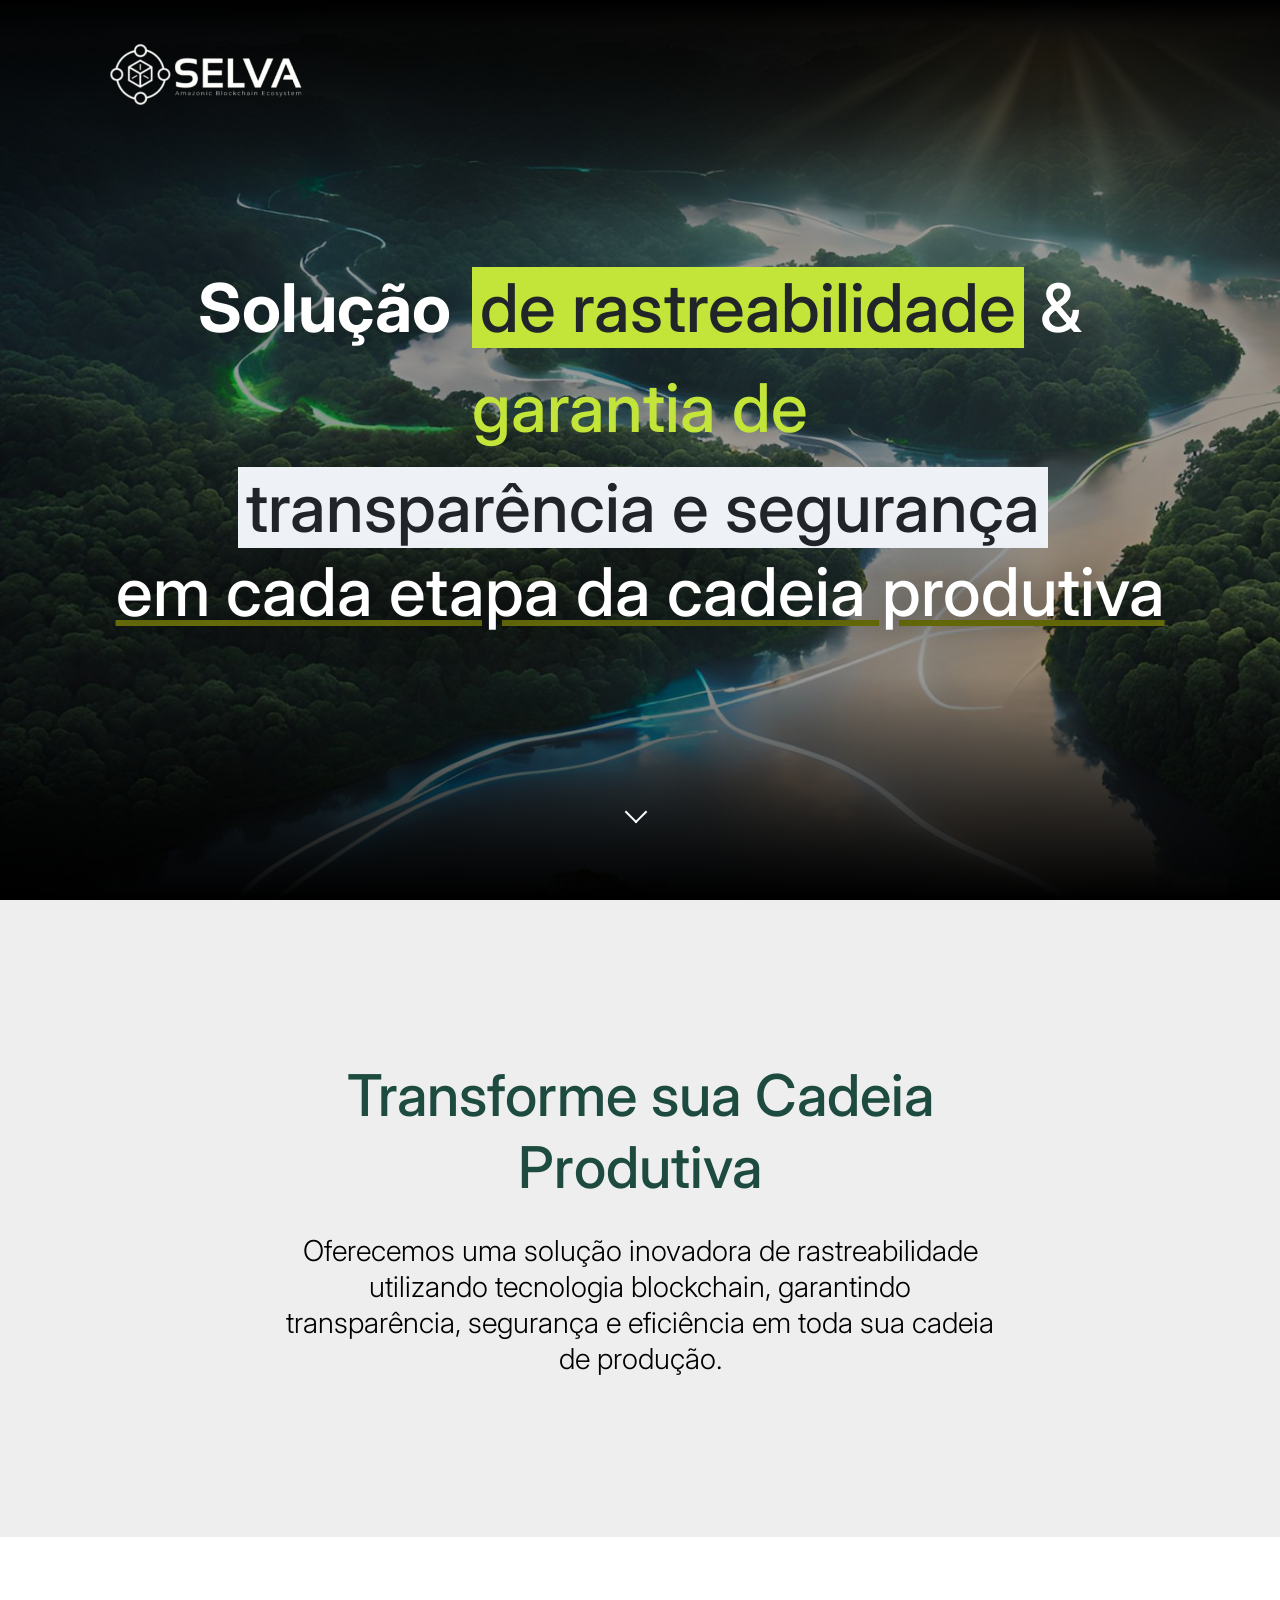
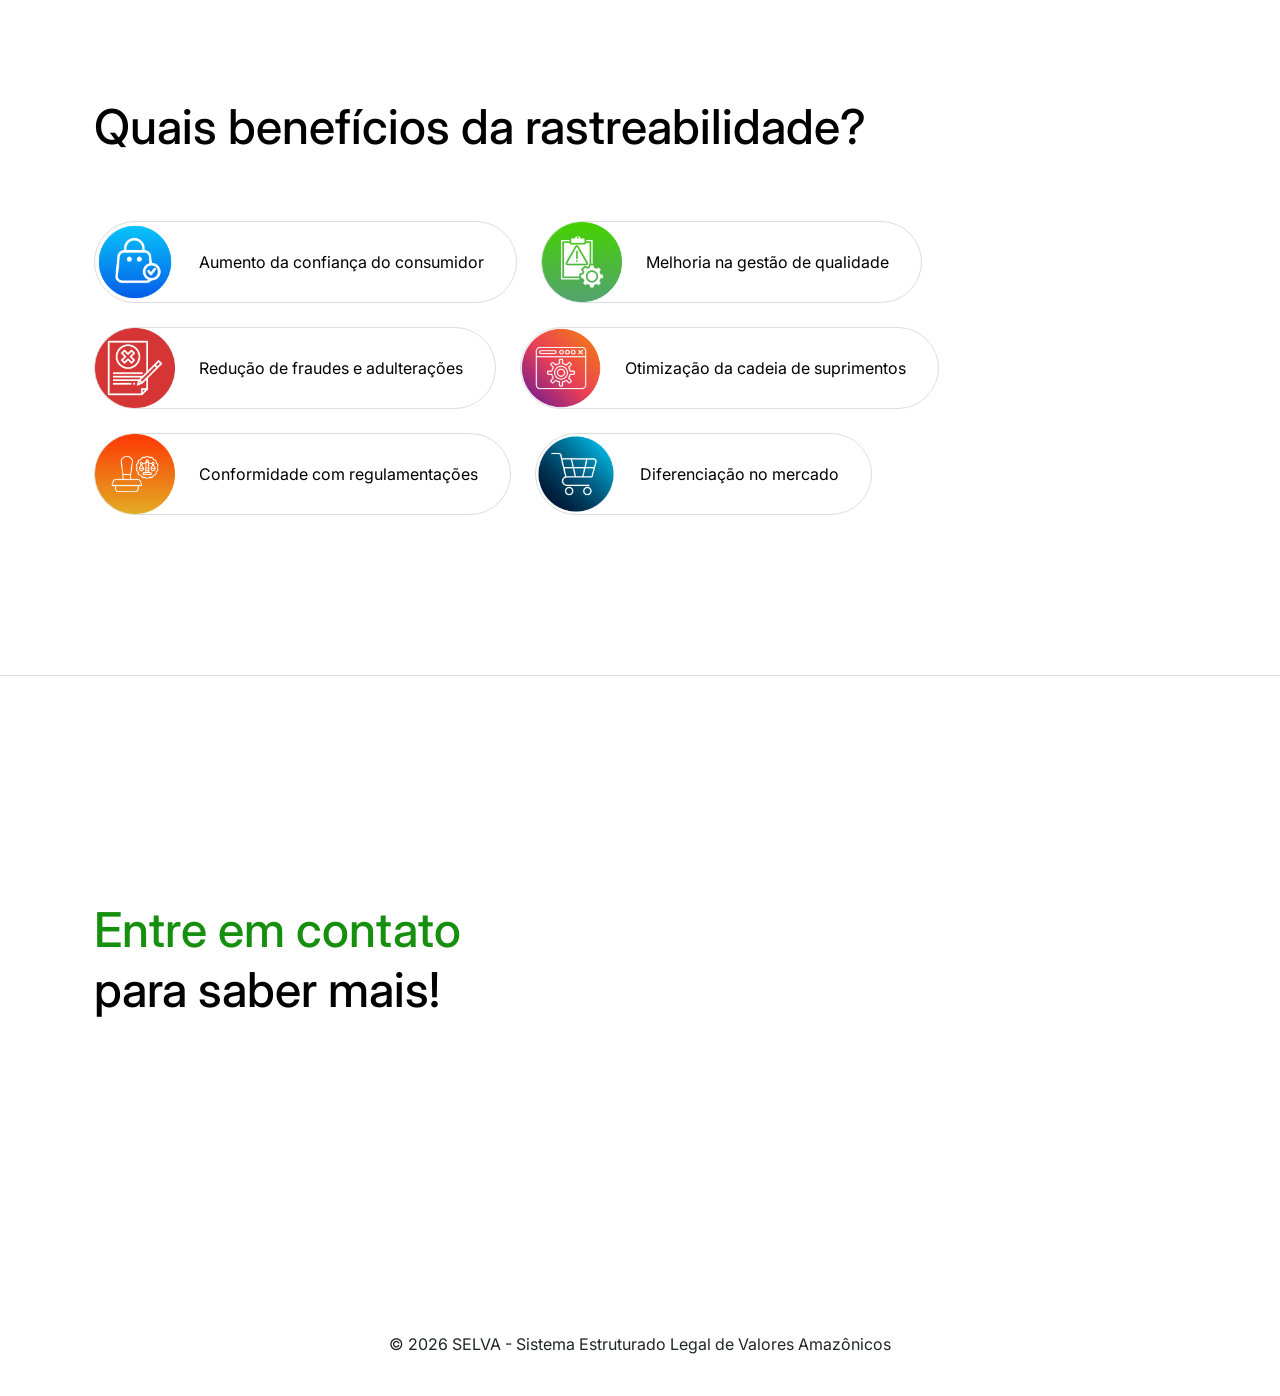
<file: blockchain/index.html>
<!DOCTYPE html>
<html lang="pt-br">
<head>
    <meta charset="UTF-8">
    <meta name="viewport" content="width=device-width, initial-scale=1.0">
    <title>SELVA BLOCKCHAIN</title>

    <link href="../icon-16x16.png" rel="shortcut icon" sizes="16x16" />
	<link href="../icon-32x32.png" rel="shortcut icon" sizes="32x32" />
	<link href="../icon-48x48.png" rel="shortcut icon" sizes="48x48" />
	<link href="../icon-64x64.png" rel="shortcut icon" sizes="64x64" />
	<link href="../icon-128x128.png" rel="shortcut icon" sizes="128x128" />
    <link href="https://cdn.jsdelivr.net/npm/bootstrap@5.3.2/dist/css/bootstrap.min.css" rel="stylesheet" crossorigin="anonymous">
    <link rel="stylesheet" href="./css/style.css">
    <link rel="stylesheet" href="./css/libs.bundle.css" />
    <link rel="stylesheet" href="./css/index.bundle.css" />
</head>
<body>
    <nav id="mainNav" class="navbar navbar-expand-lg navbar-sticky navbar-dark">
        <div class="container">
            <a href="./index.html">
                <img src="/SELVA-removebg.png" alt="SELVA">
            </a>
        </div>
    </nav>
    <div class="offcanvas-wrap">
        <section class="bg-black inverted overflow-hidden">
            <div class="container py-20 d-flex flex-column min-vh-100 foreground">
                <div class="row my-auto justify-content-center">
                    <div
                        class="col-lg-12 text-center"
                        data-center-center="transform: translateY(0%);"
                        data-top-bottom="transform: translateY(10%);"
                    >
                        <div class="d-xxl-flex display-1 mb-2">
                            <strong class="text-sol text-shadow">Solução </strong> <span class="text-rast"> de rastreabilidade</span> <span class="text-white">&</span>
                        </div>
                        <div class="d-xxl-flex display-1">
                            <p class="text-gar">garantia de </p> <span class="text-ts">transparência e segurança</span>
                        </div>
                        <div class="text-cad display-1 text-shadow">em cada etapa da cadeia produtiva</div>
                    </div>
                </div>
            </div>
            <figure class="background background-gradient-vertical" data-aos="zoom-out" data-aos-delay="400">
                <img
                    src="/floresta-blockchain.png"
                    alt="Floresta Blockchain"
                />
            </figure>
            <span class="scroll-down"></span>
        </section>

        <section id="Transform" class="py-10 py-xl-20 bg-light">
            <div class="container">
                <div class="row justify-content-center">
                    <div class="col-lg-10 col-xl-8 text-center">
                        <h2 class="display-2 fw-light text-green"><span class="fw-bold">Transforme sua Cadeia Produtiva</h2>
                        <span class="display-5 fw-light">Oferecemos uma solução inovadora de rastreabilidade utilizando tecnologia blockchain, garantindo transparência, segurança e eficiência em toda sua cadeia de produção.</span>
                    </div>
                </div>
            </div>
        </section>

        <section class="py-15 py-xl-20">
            <div class="container">
                <div class="row mb-8">
                    <div class="col-lg-10">
                        <h2>Quais benefícios da rastreabilidade?</h2>
                    </div>
                </div>
                <div class="row g-1 g-lg-3">
                    <div class="col-auto">
                        <div class="d-flex align-items-center border rounded-pill pe-4 benefitsIMG">
                            <img src="/shopping.png" class="me-3" alt="shopping">
                            Aumento da confiança do consumidor
                        </div>
                    </div>
                    <div class="col-auto">
                        <div class="d-flex align-items-center border rounded-pill pe-4 benefitsIMG">
                            <img src="/crisis-management.png" class="me-3" alt="crisis-management">
                            Melhoria na gestão de qualidade
                        </div>
                    </div>
                    <div class="col-auto">
                        <div class="d-flex align-items-center border rounded-pill pe-4 benefitsIMG">
                            <img src="/cheats.png" class="me-3" alt="cheats">
                            Redução de fraudes e adulterações
                        </div>
                    </div>
                    <div class="col-auto">
                        <div class="d-flex align-items-center border rounded-pill pe-4 benefitsIMG">
                            <img src="/setting.png" class="me-3" alt="setting">
                            Otimização da cadeia de suprimentos
                        </div>
                    </div>
                    <div class="col-auto">
                        <div class="d-flex align-items-center border rounded-pill pe-4 benefitsIMG">
                            <img src="/stamp.png" class="me-3" alt="stamp">
                            Conformidade com regulamentações
                        </div>
                    </div>
                    <div class="col-auto">
                        <div class="d-flex align-items-center border rounded-pill pe-4 benefitsIMG">
                            <img src="/shopping-cart.png" class="me-3" alt="shopping-cart">
                            Diferenciação no mercado
                        </div>
                    </div>
                </div>
            </div>
        </section>

        <section class="py-15 py-xl-20 overflow-hidden border-top">
            <div class="container">
                <div class="row justify-content-between align-items-center gutter-3 gutter-lg-5">
                    <div class="col-lg-5">
                        <div class="row mb-6">
                            <div class="col">
                                <h2>
                                    <a href="https://wa.me/+5511948114406" target="_blank" class="greenColor underline">
                                        Entre em contato
                                    </a>
                                    para saber mais!
                                </h2>
                            </div>
                        </div>
                    </div>
                    <div class="col-lg-6">
                        <div class="position-relative">
                            <img
                                class="img-fluid shadow-lg level-1 rounded-5"
                                src="/floresta-blockchain.png"
                                alt="Image 1"
                                data-aos="fade-up"
                            />
                        </div>
                    </div>
                </div>
            </div>
        </section>

        <footer class="footer-transform-padding">
            <div class="container">
                <div class="row">
                    <div class="col-md-12 col-sm-12 text-center">
                        <p class="copyrights px-0 py-5">&copy; <span id="anoAtual"></span> <a href="http://selva.eco.br" target="_blank" class="linkSelva">SELVA - Sistema Estruturado Legal de Valores Amaz&ocirc;nicos</a></p>
                    </div>
                </div>
            </div>
        </footer>
    </div>

    <script src="https://code.jquery.com/jquery-3.2.1.slim.min.js"></script>
	<script src="https://cdn.jsdelivr.net/npm/bootstrap@5.3.2/dist/js/bootstrap.bundle.min.js" crossorigin="anonymous"></script>
    <script src="./js/vendor.bundle.js"></script>
    <script src="./js/index.bundle.js"></script>
    <script>
        let data = new Date();
        document.getElementById("anoAtual").innerHTML = data.getFullYear();
    </script>
</body>
</html>
</file>
<file: blockchain/css/style.css>
* {
    margin: 0;
    padding: 0;
    outline: 0;
    box-sizing: border-box;
}

/* Body */

#Inicio {
    margin-top: 7rem;
}

.texts-home {
    font-size: 4rem;
    line-height: 6rem;
}

.text-sol {
    color: #FFFFFF;
    text-shadow: 0 1px 1px rgba(255, 255, 255, 0.5);
}

.text-gar {
    color: #c3e438;
}

.text-cad {
    color: #FFFFFF;
    text-shadow: 0 1px 1px rgba(255, 255, 255, 0.5);
    text-decoration: underline;
    text-decoration-color: #6b700c;
}

.text-rast {
    background: #c3e438;
    color: #212529;
    padding: 0 0.5rem;
    margin-left: .4rem;
}

.text-ts {
    background: #eef1f5;
    color: #212529;
    padding: 0 0.5rem;
    margin-left: .4rem;
}

#mainNav img {
    width: 15rem !important;
}

.greeDark {
    color: #6b700c;
}

.grayDark {
    color: rgb(71 85 105);
}

.benefitsIMG img {
    width: 5rem;
}

.headroom--not-top .navbar-sticky.navbar-dark {
    background: #c3e438 !important;
}

.headroom--not-top .navbar-sticky.navbar-dark img {
    filter: brightness(0);
}

.greenColor {
    color: #168f0e !important;
}

footer {
    color: #212529;
}

.linkSelva {
    transform: none;
    color: #212529;
}

.linkSelva:hover {
    color: #168f0e;
}
</file>
<file: blockchain/css/libs.bundle.css>
@font-face {
    font-family: "bootstrap-icons";
    src: url(../fonts/bootstrap-icons.woff2) format("woff2"),
  url(../fonts/bootstrap-icons.woff) format("woff");
  }
  
  [class^="bi-"]::before,
  [class*=" bi-"]::before {
    display: inline-block;
    font-family: bootstrap-icons !important;
    font-style: normal;
    font-weight: normal !important;
    font-variant: normal;
    text-transform: none;
    line-height: 1;
    vertical-align: -.125em;
    -webkit-font-smoothing: antialiased;
    -moz-osx-font-smoothing: grayscale;
  }
  
  .bi-alarm-fill::before { content: "\f101"; }
  .bi-alarm::before { content: "\f102"; }
  .bi-align-bottom::before { content: "\f103"; }
  .bi-align-center::before { content: "\f104"; }
  .bi-align-end::before { content: "\f105"; }
  .bi-align-middle::before { content: "\f106"; }
  .bi-align-start::before { content: "\f107"; }
  .bi-align-top::before { content: "\f108"; }
  .bi-alt::before { content: "\f109"; }
  .bi-app-indicator::before { content: "\f10a"; }
  .bi-app::before { content: "\f10b"; }
  .bi-archive-fill::before { content: "\f10c"; }
  .bi-archive::before { content: "\f10d"; }
  .bi-arrow-90deg-down::before { content: "\f10e"; }
  .bi-arrow-90deg-left::before { content: "\f10f"; }
  .bi-arrow-90deg-right::before { content: "\f110"; }
  .bi-arrow-90deg-up::before { content: "\f111"; }
  .bi-arrow-bar-down::before { content: "\f112"; }
  .bi-arrow-bar-left::before { content: "\f113"; }
  .bi-arrow-bar-right::before { content: "\f114"; }
  .bi-arrow-bar-up::before { content: "\f115"; }
  .bi-arrow-clockwise::before { content: "\f116"; }
  .bi-arrow-counterclockwise::before { content: "\f117"; }
  .bi-arrow-down-circle-fill::before { content: "\f118"; }
  .bi-arrow-down-circle::before { content: "\f119"; }
  .bi-arrow-down-left-circle-fill::before { content: "\f11a"; }
  .bi-arrow-down-left-circle::before { content: "\f11b"; }
  .bi-arrow-down-left-square-fill::before { content: "\f11c"; }
  .bi-arrow-down-left-square::before { content: "\f11d"; }
  .bi-arrow-down-left::before { content: "\f11e"; }
  .bi-arrow-down-right-circle-fill::before { content: "\f11f"; }
  .bi-arrow-down-right-circle::before { content: "\f120"; }
  .bi-arrow-down-right-square-fill::before { content: "\f121"; }
  .bi-arrow-down-right-square::before { content: "\f122"; }
  .bi-arrow-down-right::before { content: "\f123"; }
  .bi-arrow-down-short::before { content: "\f124"; }
  .bi-arrow-down-square-fill::before { content: "\f125"; }
  .bi-arrow-down-square::before { content: "\f126"; }
  .bi-arrow-down-up::before { content: "\f127"; }
  .bi-arrow-down::before { content: "\f128"; }
  .bi-arrow-left-circle-fill::before { content: "\f129"; }
  .bi-arrow-left-circle::before { content: "\f12a"; }
  .bi-arrow-left-right::before { content: "\f12b"; }
  .bi-arrow-left-short::before { content: "\f12c"; }
  .bi-arrow-left-square-fill::before { content: "\f12d"; }
  .bi-arrow-left-square::before { content: "\f12e"; }
  .bi-arrow-left::before { content: "\f12f"; }
  .bi-arrow-repeat::before { content: "\f130"; }
  .bi-arrow-return-left::before { content: "\f131"; }
  .bi-arrow-return-right::before { content: "\f132"; }
  .bi-arrow-right-circle-fill::before { content: "\f133"; }
  .bi-arrow-right-circle::before { content: "\f134"; }
  .bi-arrow-right-short::before { content: "\f135"; }
  .bi-arrow-right-square-fill::before { content: "\f136"; }
  .bi-arrow-right-square::before { content: "\f137"; }
  .bi-arrow-right::before { content: "\f138"; }
  .bi-arrow-up-circle-fill::before { content: "\f139"; }
  .bi-arrow-up-circle::before { content: "\f13a"; }
  .bi-arrow-up-left-circle-fill::before { content: "\f13b"; }
  .bi-arrow-up-left-circle::before { content: "\f13c"; }
  .bi-arrow-up-left-square-fill::before { content: "\f13d"; }
  .bi-arrow-up-left-square::before { content: "\f13e"; }
  .bi-arrow-up-left::before { content: "\f13f"; }
  .bi-arrow-up-right-circle-fill::before { content: "\f140"; }
  .bi-arrow-up-right-circle::before { content: "\f141"; }
  .bi-arrow-up-right-square-fill::before { content: "\f142"; }
  .bi-arrow-up-right-square::before { content: "\f143"; }
  .bi-arrow-up-right::before { content: "\f144"; }
  .bi-arrow-up-short::before { content: "\f145"; }
  .bi-arrow-up-square-fill::before { content: "\f146"; }
  .bi-arrow-up-square::before { content: "\f147"; }
  .bi-arrow-up::before { content: "\f148"; }
  .bi-arrows-angle-contract::before { content: "\f149"; }
  .bi-arrows-angle-expand::before { content: "\f14a"; }
  .bi-arrows-collapse::before { content: "\f14b"; }
  .bi-arrows-expand::before { content: "\f14c"; }
  .bi-arrows-fullscreen::before { content: "\f14d"; }
  .bi-arrows-move::before { content: "\f14e"; }
  .bi-aspect-ratio-fill::before { content: "\f14f"; }
  .bi-aspect-ratio::before { content: "\f150"; }
  .bi-asterisk::before { content: "\f151"; }
  .bi-at::before { content: "\f152"; }
  .bi-award-fill::before { content: "\f153"; }
  .bi-award::before { content: "\f154"; }
  .bi-back::before { content: "\f155"; }
  .bi-backspace-fill::before { content: "\f156"; }
  .bi-backspace-reverse-fill::before { content: "\f157"; }
  .bi-backspace-reverse::before { content: "\f158"; }
  .bi-backspace::before { content: "\f159"; }
  .bi-badge-3d-fill::before { content: "\f15a"; }
  .bi-badge-3d::before { content: "\f15b"; }
  .bi-badge-4k-fill::before { content: "\f15c"; }
  .bi-badge-4k::before { content: "\f15d"; }
  .bi-badge-8k-fill::before { content: "\f15e"; }
  .bi-badge-8k::before { content: "\f15f"; }
  .bi-badge-ad-fill::before { content: "\f160"; }
  .bi-badge-ad::before { content: "\f161"; }
  .bi-badge-ar-fill::before { content: "\f162"; }
  .bi-badge-ar::before { content: "\f163"; }
  .bi-badge-cc-fill::before { content: "\f164"; }
  .bi-badge-cc::before { content: "\f165"; }
  .bi-badge-hd-fill::before { content: "\f166"; }
  .bi-badge-hd::before { content: "\f167"; }
  .bi-badge-tm-fill::before { content: "\f168"; }
  .bi-badge-tm::before { content: "\f169"; }
  .bi-badge-vo-fill::before { content: "\f16a"; }
  .bi-badge-vo::before { content: "\f16b"; }
  .bi-badge-vr-fill::before { content: "\f16c"; }
  .bi-badge-vr::before { content: "\f16d"; }
  .bi-badge-wc-fill::before { content: "\f16e"; }
  .bi-badge-wc::before { content: "\f16f"; }
  .bi-bag-check-fill::before { content: "\f170"; }
  .bi-bag-check::before { content: "\f171"; }
  .bi-bag-dash-fill::before { content: "\f172"; }
  .bi-bag-dash::before { content: "\f173"; }
  .bi-bag-fill::before { content: "\f174"; }
  .bi-bag-plus-fill::before { content: "\f175"; }
  .bi-bag-plus::before { content: "\f176"; }
  .bi-bag-x-fill::before { content: "\f177"; }
  .bi-bag-x::before { content: "\f178"; }
  .bi-bag::before { content: "\f179"; }
  .bi-bar-chart-fill::before { content: "\f17a"; }
  .bi-bar-chart-line-fill::before { content: "\f17b"; }
  .bi-bar-chart-line::before { content: "\f17c"; }
  .bi-bar-chart-steps::before { content: "\f17d"; }
  .bi-bar-chart::before { content: "\f17e"; }
  .bi-basket-fill::before { content: "\f17f"; }
  .bi-basket::before { content: "\f180"; }
  .bi-basket2-fill::before { content: "\f181"; }
  .bi-basket2::before { content: "\f182"; }
  .bi-basket3-fill::before { content: "\f183"; }
  .bi-basket3::before { content: "\f184"; }
  .bi-battery-charging::before { content: "\f185"; }
  .bi-battery-full::before { content: "\f186"; }
  .bi-battery-half::before { content: "\f187"; }
  .bi-battery::before { content: "\f188"; }
  .bi-bell-fill::before { content: "\f189"; }
  .bi-bell::before { content: "\f18a"; }
  .bi-bezier::before { content: "\f18b"; }
  .bi-bezier2::before { content: "\f18c"; }
  .bi-bicycle::before { content: "\f18d"; }
  .bi-binoculars-fill::before { content: "\f18e"; }
  .bi-binoculars::before { content: "\f18f"; }
  .bi-blockquote-left::before { content: "\f190"; }
  .bi-blockquote-right::before { content: "\f191"; }
  .bi-book-fill::before { content: "\f192"; }
  .bi-book-half::before { content: "\f193"; }
  .bi-book::before { content: "\f194"; }
  .bi-bookmark-check-fill::before { content: "\f195"; }
  .bi-bookmark-check::before { content: "\f196"; }
  .bi-bookmark-dash-fill::before { content: "\f197"; }
  .bi-bookmark-dash::before { content: "\f198"; }
  .bi-bookmark-fill::before { content: "\f199"; }
  .bi-bookmark-heart-fill::before { content: "\f19a"; }
  .bi-bookmark-heart::before { content: "\f19b"; }
  .bi-bookmark-plus-fill::before { content: "\f19c"; }
  .bi-bookmark-plus::before { content: "\f19d"; }
  .bi-bookmark-star-fill::before { content: "\f19e"; }
  .bi-bookmark-star::before { content: "\f19f"; }
  .bi-bookmark-x-fill::before { content: "\f1a0"; }
  .bi-bookmark-x::before { content: "\f1a1"; }
  .bi-bookmark::before { content: "\f1a2"; }
  .bi-bookmarks-fill::before { content: "\f1a3"; }
  .bi-bookmarks::before { content: "\f1a4"; }
  .bi-bookshelf::before { content: "\f1a5"; }
  .bi-bootstrap-fill::before { content: "\f1a6"; }
  .bi-bootstrap-reboot::before { content: "\f1a7"; }
  .bi-bootstrap::before { content: "\f1a8"; }
  .bi-border-all::before { content: "\f1a9"; }
  .bi-border-bottom::before { content: "\f1aa"; }
  .bi-border-center::before { content: "\f1ab"; }
  .bi-border-inner::before { content: "\f1ac"; }
  .bi-border-left::before { content: "\f1ad"; }
  .bi-border-middle::before { content: "\f1ae"; }
  .bi-border-outer::before { content: "\f1af"; }
  .bi-border-right::before { content: "\f1b0"; }
  .bi-border-style::before { content: "\f1b1"; }
  .bi-border-top::before { content: "\f1b2"; }
  .bi-border-width::before { content: "\f1b3"; }
  .bi-border::before { content: "\f1b4"; }
  .bi-bounding-box-circles::before { content: "\f1b5"; }
  .bi-bounding-box::before { content: "\f1b6"; }
  .bi-box-arrow-down-left::before { content: "\f1b7"; }
  .bi-box-arrow-down-right::before { content: "\f1b8"; }
  .bi-box-arrow-down::before { content: "\f1b9"; }
  .bi-box-arrow-in-down-left::before { content: "\f1ba"; }
  .bi-box-arrow-in-down-right::before { content: "\f1bb"; }
  .bi-box-arrow-in-down::before { content: "\f1bc"; }
  .bi-box-arrow-in-left::before { content: "\f1bd"; }
  .bi-box-arrow-in-right::before { content: "\f1be"; }
  .bi-box-arrow-in-up-left::before { content: "\f1bf"; }
  .bi-box-arrow-in-up-right::before { content: "\f1c0"; }
  .bi-box-arrow-in-up::before { content: "\f1c1"; }
  .bi-box-arrow-left::before { content: "\f1c2"; }
  .bi-box-arrow-right::before { content: "\f1c3"; }
  .bi-box-arrow-up-left::before { content: "\f1c4"; }
  .bi-box-arrow-up-right::before { content: "\f1c5"; }
  .bi-box-arrow-up::before { content: "\f1c6"; }
  .bi-box-seam::before { content: "\f1c7"; }
  .bi-box::before { content: "\f1c8"; }
  .bi-braces::before { content: "\f1c9"; }
  .bi-bricks::before { content: "\f1ca"; }
  .bi-briefcase-fill::before { content: "\f1cb"; }
  .bi-briefcase::before { content: "\f1cc"; }
  .bi-brightness-alt-high-fill::before { content: "\f1cd"; }
  .bi-brightness-alt-high::before { content: "\f1ce"; }
  .bi-brightness-alt-low-fill::before { content: "\f1cf"; }
  .bi-brightness-alt-low::before { content: "\f1d0"; }
  .bi-brightness-high-fill::before { content: "\f1d1"; }
  .bi-brightness-high::before { content: "\f1d2"; }
  .bi-brightness-low-fill::before { content: "\f1d3"; }
  .bi-brightness-low::before { content: "\f1d4"; }
  .bi-broadcast-pin::before { content: "\f1d5"; }
  .bi-broadcast::before { content: "\f1d6"; }
  .bi-brush-fill::before { content: "\f1d7"; }
  .bi-brush::before { content: "\f1d8"; }
  .bi-bucket-fill::before { content: "\f1d9"; }
  .bi-bucket::before { content: "\f1da"; }
  .bi-bug-fill::before { content: "\f1db"; }
  .bi-bug::before { content: "\f1dc"; }
  .bi-building::before { content: "\f1dd"; }
  .bi-bullseye::before { content: "\f1de"; }
  .bi-calculator-fill::before { content: "\f1df"; }
  .bi-calculator::before { content: "\f1e0"; }
  .bi-calendar-check-fill::before { content: "\f1e1"; }
  .bi-calendar-check::before { content: "\f1e2"; }
  .bi-calendar-date-fill::before { content: "\f1e3"; }
  .bi-calendar-date::before { content: "\f1e4"; }
  .bi-calendar-day-fill::before { content: "\f1e5"; }
  .bi-calendar-day::before { content: "\f1e6"; }
  .bi-calendar-event-fill::before { content: "\f1e7"; }
  .bi-calendar-event::before { content: "\f1e8"; }
  .bi-calendar-fill::before { content: "\f1e9"; }
  .bi-calendar-minus-fill::before { content: "\f1ea"; }
  .bi-calendar-minus::before { content: "\f1eb"; }
  .bi-calendar-month-fill::before { content: "\f1ec"; }
  .bi-calendar-month::before { content: "\f1ed"; }
  .bi-calendar-plus-fill::before { content: "\f1ee"; }
  .bi-calendar-plus::before { content: "\f1ef"; }
  .bi-calendar-range-fill::before { content: "\f1f0"; }
  .bi-calendar-range::before { content: "\f1f1"; }
  .bi-calendar-week-fill::before { content: "\f1f2"; }
  .bi-calendar-week::before { content: "\f1f3"; }
  .bi-calendar-x-fill::before { content: "\f1f4"; }
  .bi-calendar-x::before { content: "\f1f5"; }
  .bi-calendar::before { content: "\f1f6"; }
  .bi-calendar2-check-fill::before { content: "\f1f7"; }
  .bi-calendar2-check::before { content: "\f1f8"; }
  .bi-calendar2-date-fill::before { content: "\f1f9"; }
  .bi-calendar2-date::before { content: "\f1fa"; }
  .bi-calendar2-day-fill::before { content: "\f1fb"; }
  .bi-calendar2-day::before { content: "\f1fc"; }
  .bi-calendar2-event-fill::before { content: "\f1fd"; }
  .bi-calendar2-event::before { content: "\f1fe"; }
  .bi-calendar2-fill::before { content: "\f1ff"; }
  .bi-calendar2-minus-fill::before { content: "\f200"; }
  .bi-calendar2-minus::before { content: "\f201"; }
  .bi-calendar2-month-fill::before { content: "\f202"; }
  .bi-calendar2-month::before { content: "\f203"; }
  .bi-calendar2-plus-fill::before { content: "\f204"; }
  .bi-calendar2-plus::before { content: "\f205"; }
  .bi-calendar2-range-fill::before { content: "\f206"; }
  .bi-calendar2-range::before { content: "\f207"; }
  .bi-calendar2-week-fill::before { content: "\f208"; }
  .bi-calendar2-week::before { content: "\f209"; }
  .bi-calendar2-x-fill::before { content: "\f20a"; }
  .bi-calendar2-x::before { content: "\f20b"; }
  .bi-calendar2::before { content: "\f20c"; }
  .bi-calendar3-event-fill::before { content: "\f20d"; }
  .bi-calendar3-event::before { content: "\f20e"; }
  .bi-calendar3-fill::before { content: "\f20f"; }
  .bi-calendar3-range-fill::before { content: "\f210"; }
  .bi-calendar3-range::before { content: "\f211"; }
  .bi-calendar3-week-fill::before { content: "\f212"; }
  .bi-calendar3-week::before { content: "\f213"; }
  .bi-calendar3::before { content: "\f214"; }
  .bi-calendar4-event::before { content: "\f215"; }
  .bi-calendar4-range::before { content: "\f216"; }
  .bi-calendar4-week::before { content: "\f217"; }
  .bi-calendar4::before { content: "\f218"; }
  .bi-camera-fill::before { content: "\f219"; }
  .bi-camera-reels-fill::before { content: "\f21a"; }
  .bi-camera-reels::before { content: "\f21b"; }
  .bi-camera-video-fill::before { content: "\f21c"; }
  .bi-camera-video-off-fill::before { content: "\f21d"; }
  .bi-camera-video-off::before { content: "\f21e"; }
  .bi-camera-video::before { content: "\f21f"; }
  .bi-camera::before { content: "\f220"; }
  .bi-camera2::before { content: "\f221"; }
  .bi-capslock-fill::before { content: "\f222"; }
  .bi-capslock::before { content: "\f223"; }
  .bi-card-checklist::before { content: "\f224"; }
  .bi-card-heading::before { content: "\f225"; }
  .bi-card-image::before { content: "\f226"; }
  .bi-card-list::before { content: "\f227"; }
  .bi-card-text::before { content: "\f228"; }
  .bi-caret-down-fill::before { content: "\f229"; }
  .bi-caret-down-square-fill::before { content: "\f22a"; }
  .bi-caret-down-square::before { content: "\f22b"; }
  .bi-caret-down::before { content: "\f22c"; }
  .bi-caret-left-fill::before { content: "\f22d"; }
  .bi-caret-left-square-fill::before { content: "\f22e"; }
  .bi-caret-left-square::before { content: "\f22f"; }
  .bi-caret-left::before { content: "\f230"; }
  .bi-caret-right-fill::before { content: "\f231"; }
  .bi-caret-right-square-fill::before { content: "\f232"; }
  .bi-caret-right-square::before { content: "\f233"; }
  .bi-caret-right::before { content: "\f234"; }
  .bi-caret-up-fill::before { content: "\f235"; }
  .bi-caret-up-square-fill::before { content: "\f236"; }
  .bi-caret-up-square::before { content: "\f237"; }
  .bi-caret-up::before { content: "\f238"; }
  .bi-cart-check-fill::before { content: "\f239"; }
  .bi-cart-check::before { content: "\f23a"; }
  .bi-cart-dash-fill::before { content: "\f23b"; }
  .bi-cart-dash::before { content: "\f23c"; }
  .bi-cart-fill::before { content: "\f23d"; }
  .bi-cart-plus-fill::before { content: "\f23e"; }
  .bi-cart-plus::before { content: "\f23f"; }
  .bi-cart-x-fill::before { content: "\f240"; }
  .bi-cart-x::before { content: "\f241"; }
  .bi-cart::before { content: "\f242"; }
  .bi-cart2::before { content: "\f243"; }
  .bi-cart3::before { content: "\f244"; }
  .bi-cart4::before { content: "\f245"; }
  .bi-cash-stack::before { content: "\f246"; }
  .bi-cash::before { content: "\f247"; }
  .bi-cast::before { content: "\f248"; }
  .bi-chat-dots-fill::before { content: "\f249"; }
  .bi-chat-dots::before { content: "\f24a"; }
  .bi-chat-fill::before { content: "\f24b"; }
  .bi-chat-left-dots-fill::before { content: "\f24c"; }
  .bi-chat-left-dots::before { content: "\f24d"; }
  .bi-chat-left-fill::before { content: "\f24e"; }
  .bi-chat-left-quote-fill::before { content: "\f24f"; }
  .bi-chat-left-quote::before { content: "\f250"; }
  .bi-chat-left-text-fill::before { content: "\f251"; }
  .bi-chat-left-text::before { content: "\f252"; }
  .bi-chat-left::before { content: "\f253"; }
  .bi-chat-quote-fill::before { content: "\f254"; }
  .bi-chat-quote::before { content: "\f255"; }
  .bi-chat-right-dots-fill::before { content: "\f256"; }
  .bi-chat-right-dots::before { content: "\f257"; }
  .bi-chat-right-fill::before { content: "\f258"; }
  .bi-chat-right-quote-fill::before { content: "\f259"; }
  .bi-chat-right-quote::before { content: "\f25a"; }
  .bi-chat-right-text-fill::before { content: "\f25b"; }
  .bi-chat-right-text::before { content: "\f25c"; }
  .bi-chat-right::before { content: "\f25d"; }
  .bi-chat-square-dots-fill::before { content: "\f25e"; }
  .bi-chat-square-dots::before { content: "\f25f"; }
  .bi-chat-square-fill::before { content: "\f260"; }
  .bi-chat-square-quote-fill::before { content: "\f261"; }
  .bi-chat-square-quote::before { content: "\f262"; }
  .bi-chat-square-text-fill::before { content: "\f263"; }
  .bi-chat-square-text::before { content: "\f264"; }
  .bi-chat-square::before { content: "\f265"; }
  .bi-chat-text-fill::before { content: "\f266"; }
  .bi-chat-text::before { content: "\f267"; }
  .bi-chat::before { content: "\f268"; }
  .bi-check-all::before { content: "\f269"; }
  .bi-check-circle-fill::before { content: "\f26a"; }
  .bi-check-circle::before { content: "\f26b"; }
  .bi-check-square-fill::before { content: "\f26c"; }
  .bi-check-square::before { content: "\f26d"; }
  .bi-check::before { content: "\f26e"; }
  .bi-check2-all::before { content: "\f26f"; }
  .bi-check2-circle::before { content: "\f270"; }
  .bi-check2-square::before { content: "\f271"; }
  .bi-check2::before { content: "\f272"; }
  .bi-chevron-bar-contract::before { content: "\f273"; }
  .bi-chevron-bar-down::before { content: "\f274"; }
  .bi-chevron-bar-expand::before { content: "\f275"; }
  .bi-chevron-bar-left::before { content: "\f276"; }
  .bi-chevron-bar-right::before { content: "\f277"; }
  .bi-chevron-bar-up::before { content: "\f278"; }
  .bi-chevron-compact-down::before { content: "\f279"; }
  .bi-chevron-compact-left::before { content: "\f27a"; }
  .bi-chevron-compact-right::before { content: "\f27b"; }
  .bi-chevron-compact-up::before { content: "\f27c"; }
  .bi-chevron-contract::before { content: "\f27d"; }
  .bi-chevron-double-down::before { content: "\f27e"; }
  .bi-chevron-double-left::before { content: "\f27f"; }
  .bi-chevron-double-right::before { content: "\f280"; }
  .bi-chevron-double-up::before { content: "\f281"; }
  .bi-chevron-down::before { content: "\f282"; }
  .bi-chevron-expand::before { content: "\f283"; }
  .bi-chevron-left::before { content: "\f284"; }
  .bi-chevron-right::before { content: "\f285"; }
  .bi-chevron-up::before { content: "\f286"; }
  .bi-circle-fill::before { content: "\f287"; }
  .bi-circle-half::before { content: "\f288"; }
  .bi-circle-square::before { content: "\f289"; }
  .bi-circle::before { content: "\f28a"; }
  .bi-clipboard-check::before { content: "\f28b"; }
  .bi-clipboard-data::before { content: "\f28c"; }
  .bi-clipboard-minus::before { content: "\f28d"; }
  .bi-clipboard-plus::before { content: "\f28e"; }
  .bi-clipboard-x::before { content: "\f28f"; }
  .bi-clipboard::before { content: "\f290"; }
  .bi-clock-fill::before { content: "\f291"; }
  .bi-clock-history::before { content: "\f292"; }
  .bi-clock::before { content: "\f293"; }
  .bi-cloud-arrow-down-fill::before { content: "\f294"; }
  .bi-cloud-arrow-down::before { content: "\f295"; }
  .bi-cloud-arrow-up-fill::before { content: "\f296"; }
  .bi-cloud-arrow-up::before { content: "\f297"; }
  .bi-cloud-check-fill::before { content: "\f298"; }
  .bi-cloud-check::before { content: "\f299"; }
  .bi-cloud-download-fill::before { content: "\f29a"; }
  .bi-cloud-download::before { content: "\f29b"; }
  .bi-cloud-drizzle-fill::before { content: "\f29c"; }
  .bi-cloud-drizzle::before { content: "\f29d"; }
  .bi-cloud-fill::before { content: "\f29e"; }
  .bi-cloud-fog-fill::before { content: "\f29f"; }
  .bi-cloud-fog::before { content: "\f2a0"; }
  .bi-cloud-fog2-fill::before { content: "\f2a1"; }
  .bi-cloud-fog2::before { content: "\f2a2"; }
  .bi-cloud-hail-fill::before { content: "\f2a3"; }
  .bi-cloud-hail::before { content: "\f2a4"; }
  .bi-cloud-haze-1::before { content: "\f2a5"; }
  .bi-cloud-haze-fill::before { content: "\f2a6"; }
  .bi-cloud-haze::before { content: "\f2a7"; }
  .bi-cloud-haze2-fill::before { content: "\f2a8"; }
  .bi-cloud-lightning-fill::before { content: "\f2a9"; }
  .bi-cloud-lightning-rain-fill::before { content: "\f2aa"; }
  .bi-cloud-lightning-rain::before { content: "\f2ab"; }
  .bi-cloud-lightning::before { content: "\f2ac"; }
  .bi-cloud-minus-fill::before { content: "\f2ad"; }
  .bi-cloud-minus::before { content: "\f2ae"; }
  .bi-cloud-moon-fill::before { content: "\f2af"; }
  .bi-cloud-moon::before { content: "\f2b0"; }
  .bi-cloud-plus-fill::before { content: "\f2b1"; }
  .bi-cloud-plus::before { content: "\f2b2"; }
  .bi-cloud-rain-fill::before { content: "\f2b3"; }
  .bi-cloud-rain-heavy-fill::before { content: "\f2b4"; }
  .bi-cloud-rain-heavy::before { content: "\f2b5"; }
  .bi-cloud-rain::before { content: "\f2b6"; }
  .bi-cloud-slash-fill::before { content: "\f2b7"; }
  .bi-cloud-slash::before { content: "\f2b8"; }
  .bi-cloud-sleet-fill::before { content: "\f2b9"; }
  .bi-cloud-sleet::before { content: "\f2ba"; }
  .bi-cloud-snow-fill::before { content: "\f2bb"; }
  .bi-cloud-snow::before { content: "\f2bc"; }
  .bi-cloud-sun-fill::before { content: "\f2bd"; }
  .bi-cloud-sun::before { content: "\f2be"; }
  .bi-cloud-upload-fill::before { content: "\f2bf"; }
  .bi-cloud-upload::before { content: "\f2c0"; }
  .bi-cloud::before { content: "\f2c1"; }
  .bi-clouds-fill::before { content: "\f2c2"; }
  .bi-clouds::before { content: "\f2c3"; }
  .bi-cloudy-fill::before { content: "\f2c4"; }
  .bi-cloudy::before { content: "\f2c5"; }
  .bi-code-slash::before { content: "\f2c6"; }
  .bi-code-square::before { content: "\f2c7"; }
  .bi-code::before { content: "\f2c8"; }
  .bi-collection-fill::before { content: "\f2c9"; }
  .bi-collection-play-fill::before { content: "\f2ca"; }
  .bi-collection-play::before { content: "\f2cb"; }
  .bi-collection::before { content: "\f2cc"; }
  .bi-columns-gap::before { content: "\f2cd"; }
  .bi-columns::before { content: "\f2ce"; }
  .bi-command::before { content: "\f2cf"; }
  .bi-compass-fill::before { content: "\f2d0"; }
  .bi-compass::before { content: "\f2d1"; }
  .bi-cone-striped::before { content: "\f2d2"; }
  .bi-cone::before { content: "\f2d3"; }
  .bi-controller::before { content: "\f2d4"; }
  .bi-cpu-fill::before { content: "\f2d5"; }
  .bi-cpu::before { content: "\f2d6"; }
  .bi-credit-card-2-back-fill::before { content: "\f2d7"; }
  .bi-credit-card-2-back::before { content: "\f2d8"; }
  .bi-credit-card-2-front-fill::before { content: "\f2d9"; }
  .bi-credit-card-2-front::before { content: "\f2da"; }
  .bi-credit-card-fill::before { content: "\f2db"; }
  .bi-credit-card::before { content: "\f2dc"; }
  .bi-crop::before { content: "\f2dd"; }
  .bi-cup-fill::before { content: "\f2de"; }
  .bi-cup-straw::before { content: "\f2df"; }
  .bi-cup::before { content: "\f2e0"; }
  .bi-cursor-fill::before { content: "\f2e1"; }
  .bi-cursor-text::before { content: "\f2e2"; }
  .bi-cursor::before { content: "\f2e3"; }
  .bi-dash-circle-dotted::before { content: "\f2e4"; }
  .bi-dash-circle-fill::before { content: "\f2e5"; }
  .bi-dash-circle::before { content: "\f2e6"; }
  .bi-dash-square-dotted::before { content: "\f2e7"; }
  .bi-dash-square-fill::before { content: "\f2e8"; }
  .bi-dash-square::before { content: "\f2e9"; }
  .bi-dash::before { content: "\f2ea"; }
  .bi-diagram-2-fill::before { content: "\f2eb"; }
  .bi-diagram-2::before { content: "\f2ec"; }
  .bi-diagram-3-fill::before { content: "\f2ed"; }
  .bi-diagram-3::before { content: "\f2ee"; }
  .bi-diamond-fill::before { content: "\f2ef"; }
  .bi-diamond-half::before { content: "\f2f0"; }
  .bi-diamond::before { content: "\f2f1"; }
  .bi-dice-1-fill::before { content: "\f2f2"; }
  .bi-dice-1::before { content: "\f2f3"; }
  .bi-dice-2-fill::before { content: "\f2f4"; }
  .bi-dice-2::before { content: "\f2f5"; }
  .bi-dice-3-fill::before { content: "\f2f6"; }
  .bi-dice-3::before { content: "\f2f7"; }
  .bi-dice-4-fill::before { content: "\f2f8"; }
  .bi-dice-4::before { content: "\f2f9"; }
  .bi-dice-5-fill::before { content: "\f2fa"; }
  .bi-dice-5::before { content: "\f2fb"; }
  .bi-dice-6-fill::before { content: "\f2fc"; }
  .bi-dice-6::before { content: "\f2fd"; }
  .bi-disc-fill::before { content: "\f2fe"; }
  .bi-disc::before { content: "\f2ff"; }
  .bi-discord::before { content: "\f300"; }
  .bi-display-fill::before { content: "\f301"; }
  .bi-display::before { content: "\f302"; }
  .bi-distribute-horizontal::before { content: "\f303"; }
  .bi-distribute-vertical::before { content: "\f304"; }
  .bi-door-closed-fill::before { content: "\f305"; }
  .bi-door-closed::before { content: "\f306"; }
  .bi-door-open-fill::before { content: "\f307"; }
  .bi-door-open::before { content: "\f308"; }
  .bi-dot::before { content: "\f309"; }
  .bi-download::before { content: "\f30a"; }
  .bi-droplet-fill::before { content: "\f30b"; }
  .bi-droplet-half::before { content: "\f30c"; }
  .bi-droplet::before { content: "\f30d"; }
  .bi-earbuds::before { content: "\f30e"; }
  .bi-easel-fill::before { content: "\f30f"; }
  .bi-easel::before { content: "\f310"; }
  .bi-egg-fill::before { content: "\f311"; }
  .bi-egg-fried::before { content: "\f312"; }
  .bi-egg::before { content: "\f313"; }
  .bi-eject-fill::before { content: "\f314"; }
  .bi-eject::before { content: "\f315"; }
  .bi-emoji-angry-fill::before { content: "\f316"; }
  .bi-emoji-angry::before { content: "\f317"; }
  .bi-emoji-dizzy-fill::before { content: "\f318"; }
  .bi-emoji-dizzy::before { content: "\f319"; }
  .bi-emoji-expressionless-fill::before { content: "\f31a"; }
  .bi-emoji-expressionless::before { content: "\f31b"; }
  .bi-emoji-frown-fill::before { content: "\f31c"; }
  .bi-emoji-frown::before { content: "\f31d"; }
  .bi-emoji-heart-eyes-fill::before { content: "\f31e"; }
  .bi-emoji-heart-eyes::before { content: "\f31f"; }
  .bi-emoji-laughing-fill::before { content: "\f320"; }
  .bi-emoji-laughing::before { content: "\f321"; }
  .bi-emoji-neutral-fill::before { content: "\f322"; }
  .bi-emoji-neutral::before { content: "\f323"; }
  .bi-emoji-smile-fill::before { content: "\f324"; }
  .bi-emoji-smile-upside-down-fill::before { content: "\f325"; }
  .bi-emoji-smile-upside-down::before { content: "\f326"; }
  .bi-emoji-smile::before { content: "\f327"; }
  .bi-emoji-sunglasses-fill::before { content: "\f328"; }
  .bi-emoji-sunglasses::before { content: "\f329"; }
  .bi-emoji-wink-fill::before { content: "\f32a"; }
  .bi-emoji-wink::before { content: "\f32b"; }
  .bi-envelope-fill::before { content: "\f32c"; }
  .bi-envelope-open-fill::before { content: "\f32d"; }
  .bi-envelope-open::before { content: "\f32e"; }
  .bi-envelope::before { content: "\f32f"; }
  .bi-eraser-fill::before { content: "\f330"; }
  .bi-eraser::before { content: "\f331"; }
  .bi-exclamation-circle-fill::before { content: "\f332"; }
  .bi-exclamation-circle::before { content: "\f333"; }
  .bi-exclamation-diamond-fill::before { content: "\f334"; }
  .bi-exclamation-diamond::before { content: "\f335"; }
  .bi-exclamation-octagon-fill::before { content: "\f336"; }
  .bi-exclamation-octagon::before { content: "\f337"; }
  .bi-exclamation-square-fill::before { content: "\f338"; }
  .bi-exclamation-square::before { content: "\f339"; }
  .bi-exclamation-triangle-fill::before { content: "\f33a"; }
  .bi-exclamation-triangle::before { content: "\f33b"; }
  .bi-exclamation::before { content: "\f33c"; }
  .bi-exclude::before { content: "\f33d"; }
  .bi-eye-fill::before { content: "\f33e"; }
  .bi-eye-slash-fill::before { content: "\f33f"; }
  .bi-eye-slash::before { content: "\f340"; }
  .bi-eye::before { content: "\f341"; }
  .bi-eyedropper::before { content: "\f342"; }
  .bi-eyeglasses::before { content: "\f343"; }
  .bi-facebook::before { content: "\f344"; }
  .bi-file-arrow-down-fill::before { content: "\f345"; }
  .bi-file-arrow-down::before { content: "\f346"; }
  .bi-file-arrow-up-fill::before { content: "\f347"; }
  .bi-file-arrow-up::before { content: "\f348"; }
  .bi-file-bar-graph-fill::before { content: "\f349"; }
  .bi-file-bar-graph::before { content: "\f34a"; }
  .bi-file-binary-fill::before { content: "\f34b"; }
  .bi-file-binary::before { content: "\f34c"; }
  .bi-file-break-fill::before { content: "\f34d"; }
  .bi-file-break::before { content: "\f34e"; }
  .bi-file-check-fill::before { content: "\f34f"; }
  .bi-file-check::before { content: "\f350"; }
  .bi-file-code-fill::before { content: "\f351"; }
  .bi-file-code::before { content: "\f352"; }
  .bi-file-diff-fill::before { content: "\f353"; }
  .bi-file-diff::before { content: "\f354"; }
  .bi-file-earmark-arrow-down-fill::before { content: "\f355"; }
  .bi-file-earmark-arrow-down::before { content: "\f356"; }
  .bi-file-earmark-arrow-up-fill::before { content: "\f357"; }
  .bi-file-earmark-arrow-up::before { content: "\f358"; }
  .bi-file-earmark-bar-graph-fill::before { content: "\f359"; }
  .bi-file-earmark-bar-graph::before { content: "\f35a"; }
  .bi-file-earmark-binary-fill::before { content: "\f35b"; }
  .bi-file-earmark-binary::before { content: "\f35c"; }
  .bi-file-earmark-break-fill::before { content: "\f35d"; }
  .bi-file-earmark-break::before { content: "\f35e"; }
  .bi-file-earmark-check-fill::before { content: "\f35f"; }
  .bi-file-earmark-check::before { content: "\f360"; }
  .bi-file-earmark-code-fill::before { content: "\f361"; }
  .bi-file-earmark-code::before { content: "\f362"; }
  .bi-file-earmark-diff-fill::before { content: "\f363"; }
  .bi-file-earmark-diff::before { content: "\f364"; }
  .bi-file-earmark-easel-fill::before { content: "\f365"; }
  .bi-file-earmark-easel::before { content: "\f366"; }
  .bi-file-earmark-excel-fill::before { content: "\f367"; }
  .bi-file-earmark-excel::before { content: "\f368"; }
  .bi-file-earmark-fill::before { content: "\f369"; }
  .bi-file-earmark-font-fill::before { content: "\f36a"; }
  .bi-file-earmark-font::before { content: "\f36b"; }
  .bi-file-earmark-image-fill::before { content: "\f36c"; }
  .bi-file-earmark-image::before { content: "\f36d"; }
  .bi-file-earmark-lock-fill::before { content: "\f36e"; }
  .bi-file-earmark-lock::before { content: "\f36f"; }
  .bi-file-earmark-lock2-fill::before { content: "\f370"; }
  .bi-file-earmark-lock2::before { content: "\f371"; }
  .bi-file-earmark-medical-fill::before { content: "\f372"; }
  .bi-file-earmark-medical::before { content: "\f373"; }
  .bi-file-earmark-minus-fill::before { content: "\f374"; }
  .bi-file-earmark-minus::before { content: "\f375"; }
  .bi-file-earmark-music-fill::before { content: "\f376"; }
  .bi-file-earmark-music::before { content: "\f377"; }
  .bi-file-earmark-person-fill::before { content: "\f378"; }
  .bi-file-earmark-person::before { content: "\f379"; }
  .bi-file-earmark-play-fill::before { content: "\f37a"; }
  .bi-file-earmark-play::before { content: "\f37b"; }
  .bi-file-earmark-plus-fill::before { content: "\f37c"; }
  .bi-file-earmark-plus::before { content: "\f37d"; }
  .bi-file-earmark-post-fill::before { content: "\f37e"; }
  .bi-file-earmark-post::before { content: "\f37f"; }
  .bi-file-earmark-ppt-fill::before { content: "\f380"; }
  .bi-file-earmark-ppt::before { content: "\f381"; }
  .bi-file-earmark-richtext-fill::before { content: "\f382"; }
  .bi-file-earmark-richtext::before { content: "\f383"; }
  .bi-file-earmark-ruled-fill::before { content: "\f384"; }
  .bi-file-earmark-ruled::before { content: "\f385"; }
  .bi-file-earmark-slides-fill::before { content: "\f386"; }
  .bi-file-earmark-slides::before { content: "\f387"; }
  .bi-file-earmark-spreadsheet-fill::before { content: "\f388"; }
  .bi-file-earmark-spreadsheet::before { content: "\f389"; }
  .bi-file-earmark-text-fill::before { content: "\f38a"; }
  .bi-file-earmark-text::before { content: "\f38b"; }
  .bi-file-earmark-word-fill::before { content: "\f38c"; }
  .bi-file-earmark-word::before { content: "\f38d"; }
  .bi-file-earmark-x-fill::before { content: "\f38e"; }
  .bi-file-earmark-x::before { content: "\f38f"; }
  .bi-file-earmark-zip-fill::before { content: "\f390"; }
  .bi-file-earmark-zip::before { content: "\f391"; }
  .bi-file-earmark::before { content: "\f392"; }
  .bi-file-easel-fill::before { content: "\f393"; }
  .bi-file-easel::before { content: "\f394"; }
  .bi-file-excel-fill::before { content: "\f395"; }
  .bi-file-excel::before { content: "\f396"; }
  .bi-file-fill::before { content: "\f397"; }
  .bi-file-font-fill::before { content: "\f398"; }
  .bi-file-font::before { content: "\f399"; }
  .bi-file-image-fill::before { content: "\f39a"; }
  .bi-file-image::before { content: "\f39b"; }
  .bi-file-lock-fill::before { content: "\f39c"; }
  .bi-file-lock::before { content: "\f39d"; }
  .bi-file-lock2-fill::before { content: "\f39e"; }
  .bi-file-lock2::before { content: "\f39f"; }
  .bi-file-medical-fill::before { content: "\f3a0"; }
  .bi-file-medical::before { content: "\f3a1"; }
  .bi-file-minus-fill::before { content: "\f3a2"; }
  .bi-file-minus::before { content: "\f3a3"; }
  .bi-file-music-fill::before { content: "\f3a4"; }
  .bi-file-music::before { content: "\f3a5"; }
  .bi-file-person-fill::before { content: "\f3a6"; }
  .bi-file-person::before { content: "\f3a7"; }
  .bi-file-play-fill::before { content: "\f3a8"; }
  .bi-file-play::before { content: "\f3a9"; }
  .bi-file-plus-fill::before { content: "\f3aa"; }
  .bi-file-plus::before { content: "\f3ab"; }
  .bi-file-post-fill::before { content: "\f3ac"; }
  .bi-file-post::before { content: "\f3ad"; }
  .bi-file-ppt-fill::before { content: "\f3ae"; }
  .bi-file-ppt::before { content: "\f3af"; }
  .bi-file-richtext-fill::before { content: "\f3b0"; }
  .bi-file-richtext::before { content: "\f3b1"; }
  .bi-file-ruled-fill::before { content: "\f3b2"; }
  .bi-file-ruled::before { content: "\f3b3"; }
  .bi-file-slides-fill::before { content: "\f3b4"; }
  .bi-file-slides::before { content: "\f3b5"; }
  .bi-file-spreadsheet-fill::before { content: "\f3b6"; }
  .bi-file-spreadsheet::before { content: "\f3b7"; }
  .bi-file-text-fill::before { content: "\f3b8"; }
  .bi-file-text::before { content: "\f3b9"; }
  .bi-file-word-fill::before { content: "\f3ba"; }
  .bi-file-word::before { content: "\f3bb"; }
  .bi-file-x-fill::before { content: "\f3bc"; }
  .bi-file-x::before { content: "\f3bd"; }
  .bi-file-zip-fill::before { content: "\f3be"; }
  .bi-file-zip::before { content: "\f3bf"; }
  .bi-file::before { content: "\f3c0"; }
  .bi-files-alt::before { content: "\f3c1"; }
  .bi-files::before { content: "\f3c2"; }
  .bi-film::before { content: "\f3c3"; }
  .bi-filter-circle-fill::before { content: "\f3c4"; }
  .bi-filter-circle::before { content: "\f3c5"; }
  .bi-filter-left::before { content: "\f3c6"; }
  .bi-filter-right::before { content: "\f3c7"; }
  .bi-filter-square-fill::before { content: "\f3c8"; }
  .bi-filter-square::before { content: "\f3c9"; }
  .bi-filter::before { content: "\f3ca"; }
  .bi-flag-fill::before { content: "\f3cb"; }
  .bi-flag::before { content: "\f3cc"; }
  .bi-flower1::before { content: "\f3cd"; }
  .bi-flower2::before { content: "\f3ce"; }
  .bi-flower3::before { content: "\f3cf"; }
  .bi-folder-check::before { content: "\f3d0"; }
  .bi-folder-fill::before { content: "\f3d1"; }
  .bi-folder-minus::before { content: "\f3d2"; }
  .bi-folder-plus::before { content: "\f3d3"; }
  .bi-folder-symlink-fill::before { content: "\f3d4"; }
  .bi-folder-symlink::before { content: "\f3d5"; }
  .bi-folder-x::before { content: "\f3d6"; }
  .bi-folder::before { content: "\f3d7"; }
  .bi-folder2-open::before { content: "\f3d8"; }
  .bi-folder2::before { content: "\f3d9"; }
  .bi-fonts::before { content: "\f3da"; }
  .bi-forward-fill::before { content: "\f3db"; }
  .bi-forward::before { content: "\f3dc"; }
  .bi-front::before { content: "\f3dd"; }
  .bi-fullscreen-exit::before { content: "\f3de"; }
  .bi-fullscreen::before { content: "\f3df"; }
  .bi-funnel-fill::before { content: "\f3e0"; }
  .bi-funnel::before { content: "\f3e1"; }
  .bi-gear-fill::before { content: "\f3e2"; }
  .bi-gear-wide-connected::before { content: "\f3e3"; }
  .bi-gear-wide::before { content: "\f3e4"; }
  .bi-gear::before { content: "\f3e5"; }
  .bi-gem::before { content: "\f3e6"; }
  .bi-geo-alt-fill::before { content: "\f3e7"; }
  .bi-geo-alt::before { content: "\f3e8"; }
  .bi-geo-fill::before { content: "\f3e9"; }
  .bi-geo::before { content: "\f3ea"; }
  .bi-gift-fill::before { content: "\f3eb"; }
  .bi-gift::before { content: "\f3ec"; }
  .bi-github::before { content: "\f3ed"; }
  .bi-globe::before { content: "\f3ee"; }
  .bi-globe2::before { content: "\f3ef"; }
  .bi-google::before { content: "\f3f0"; }
  .bi-graph-down::before { content: "\f3f1"; }
  .bi-graph-up::before { content: "\f3f2"; }
  .bi-grid-1x2-fill::before { content: "\f3f3"; }
  .bi-grid-1x2::before { content: "\f3f4"; }
  .bi-grid-3x2-gap-fill::before { content: "\f3f5"; }
  .bi-grid-3x2-gap::before { content: "\f3f6"; }
  .bi-grid-3x2::before { content: "\f3f7"; }
  .bi-grid-3x3-gap-fill::before { content: "\f3f8"; }
  .bi-grid-3x3-gap::before { content: "\f3f9"; }
  .bi-grid-3x3::before { content: "\f3fa"; }
  .bi-grid-fill::before { content: "\f3fb"; }
  .bi-grid::before { content: "\f3fc"; }
  .bi-grip-horizontal::before { content: "\f3fd"; }
  .bi-grip-vertical::before { content: "\f3fe"; }
  .bi-hammer::before { content: "\f3ff"; }
  .bi-hand-index-fill::before { content: "\f400"; }
  .bi-hand-index-thumb-fill::before { content: "\f401"; }
  .bi-hand-index-thumb::before { content: "\f402"; }
  .bi-hand-index::before { content: "\f403"; }
  .bi-hand-thumbs-down-fill::before { content: "\f404"; }
  .bi-hand-thumbs-down::before { content: "\f405"; }
  .bi-hand-thumbs-up-fill::before { content: "\f406"; }
  .bi-hand-thumbs-up::before { content: "\f407"; }
  .bi-handbag-fill::before { content: "\f408"; }
  .bi-handbag::before { content: "\f409"; }
  .bi-hash::before { content: "\f40a"; }
  .bi-hdd-fill::before { content: "\f40b"; }
  .bi-hdd-network-fill::before { content: "\f40c"; }
  .bi-hdd-network::before { content: "\f40d"; }
  .bi-hdd-rack-fill::before { content: "\f40e"; }
  .bi-hdd-rack::before { content: "\f40f"; }
  .bi-hdd-stack-fill::before { content: "\f410"; }
  .bi-hdd-stack::before { content: "\f411"; }
  .bi-hdd::before { content: "\f412"; }
  .bi-headphones::before { content: "\f413"; }
  .bi-headset::before { content: "\f414"; }
  .bi-heart-fill::before { content: "\f415"; }
  .bi-heart-half::before { content: "\f416"; }
  .bi-heart::before { content: "\f417"; }
  .bi-heptagon-fill::before { content: "\f418"; }
  .bi-heptagon-half::before { content: "\f419"; }
  .bi-heptagon::before { content: "\f41a"; }
  .bi-hexagon-fill::before { content: "\f41b"; }
  .bi-hexagon-half::before { content: "\f41c"; }
  .bi-hexagon::before { content: "\f41d"; }
  .bi-hourglass-bottom::before { content: "\f41e"; }
  .bi-hourglass-split::before { content: "\f41f"; }
  .bi-hourglass-top::before { content: "\f420"; }
  .bi-hourglass::before { content: "\f421"; }
  .bi-house-door-fill::before { content: "\f422"; }
  .bi-house-door::before { content: "\f423"; }
  .bi-house-fill::before { content: "\f424"; }
  .bi-house::before { content: "\f425"; }
  .bi-hr::before { content: "\f426"; }
  .bi-hurricane::before { content: "\f427"; }
  .bi-image-alt::before { content: "\f428"; }
  .bi-image-fill::before { content: "\f429"; }
  .bi-image::before { content: "\f42a"; }
  .bi-images::before { content: "\f42b"; }
  .bi-inbox-fill::before { content: "\f42c"; }
  .bi-inbox::before { content: "\f42d"; }
  .bi-inboxes-fill::before { content: "\f42e"; }
  .bi-inboxes::before { content: "\f42f"; }
  .bi-info-circle-fill::before { content: "\f430"; }
  .bi-info-circle::before { content: "\f431"; }
  .bi-info-square-fill::before { content: "\f432"; }
  .bi-info-square::before { content: "\f433"; }
  .bi-info::before { content: "\f434"; }
  .bi-input-cursor-text::before { content: "\f435"; }
  .bi-input-cursor::before { content: "\f436"; }
  .bi-instagram::before { content: "\f437"; }
  .bi-intersect::before { content: "\f438"; }
  .bi-journal-album::before { content: "\f439"; }
  .bi-journal-arrow-down::before { content: "\f43a"; }
  .bi-journal-arrow-up::before { content: "\f43b"; }
  .bi-journal-bookmark-fill::before { content: "\f43c"; }
  .bi-journal-bookmark::before { content: "\f43d"; }
  .bi-journal-check::before { content: "\f43e"; }
  .bi-journal-code::before { content: "\f43f"; }
  .bi-journal-medical::before { content: "\f440"; }
  .bi-journal-minus::before { content: "\f441"; }
  .bi-journal-plus::before { content: "\f442"; }
  .bi-journal-richtext::before { content: "\f443"; }
  .bi-journal-text::before { content: "\f444"; }
  .bi-journal-x::before { content: "\f445"; }
  .bi-journal::before { content: "\f446"; }
  .bi-journals::before { content: "\f447"; }
  .bi-joystick::before { content: "\f448"; }
  .bi-justify-left::before { content: "\f449"; }
  .bi-justify-right::before { content: "\f44a"; }
  .bi-justify::before { content: "\f44b"; }
  .bi-kanban-fill::before { content: "\f44c"; }
  .bi-kanban::before { content: "\f44d"; }
  .bi-key-fill::before { content: "\f44e"; }
  .bi-key::before { content: "\f44f"; }
  .bi-keyboard-fill::before { content: "\f450"; }
  .bi-keyboard::before { content: "\f451"; }
  .bi-ladder::before { content: "\f452"; }
  .bi-lamp-fill::before { content: "\f453"; }
  .bi-lamp::before { content: "\f454"; }
  .bi-laptop-fill::before { content: "\f455"; }
  .bi-laptop::before { content: "\f456"; }
  .bi-layer-backward::before { content: "\f457"; }
  .bi-layer-forward::before { content: "\f458"; }
  .bi-layers-fill::before { content: "\f459"; }
  .bi-layers-half::before { content: "\f45a"; }
  .bi-layers::before { content: "\f45b"; }
  .bi-layout-sidebar-inset-reverse::before { content: "\f45c"; }
  .bi-layout-sidebar-inset::before { content: "\f45d"; }
  .bi-layout-sidebar-reverse::before { content: "\f45e"; }
  .bi-layout-sidebar::before { content: "\f45f"; }
  .bi-layout-split::before { content: "\f460"; }
  .bi-layout-text-sidebar-reverse::before { content: "\f461"; }
  .bi-layout-text-sidebar::before { content: "\f462"; }
  .bi-layout-text-window-reverse::before { content: "\f463"; }
  .bi-layout-text-window::before { content: "\f464"; }
  .bi-layout-three-columns::before { content: "\f465"; }
  .bi-layout-wtf::before { content: "\f466"; }
  .bi-life-preserver::before { content: "\f467"; }
  .bi-lightbulb-fill::before { content: "\f468"; }
  .bi-lightbulb-off-fill::before { content: "\f469"; }
  .bi-lightbulb-off::before { content: "\f46a"; }
  .bi-lightbulb::before { content: "\f46b"; }
  .bi-lightning-charge-fill::before { content: "\f46c"; }
  .bi-lightning-charge::before { content: "\f46d"; }
  .bi-lightning-fill::before { content: "\f46e"; }
  .bi-lightning::before { content: "\f46f"; }
  .bi-link-45deg::before { content: "\f470"; }
  .bi-link::before { content: "\f471"; }
  .bi-linkedin::before { content: "\f472"; }
  .bi-list-check::before { content: "\f473"; }
  .bi-list-nested::before { content: "\f474"; }
  .bi-list-ol::before { content: "\f475"; }
  .bi-list-stars::before { content: "\f476"; }
  .bi-list-task::before { content: "\f477"; }
  .bi-list-ul::before { content: "\f478"; }
  .bi-list::before { content: "\f479"; }
  .bi-lock-fill::before { content: "\f47a"; }
  .bi-lock::before { content: "\f47b"; }
  .bi-mailbox::before { content: "\f47c"; }
  .bi-mailbox2::before { content: "\f47d"; }
  .bi-map-fill::before { content: "\f47e"; }
  .bi-map::before { content: "\f47f"; }
  .bi-markdown-fill::before { content: "\f480"; }
  .bi-markdown::before { content: "\f481"; }
  .bi-mask::before { content: "\f482"; }
  .bi-megaphone-fill::before { content: "\f483"; }
  .bi-megaphone::before { content: "\f484"; }
  .bi-menu-app-fill::before { content: "\f485"; }
  .bi-menu-app::before { content: "\f486"; }
  .bi-menu-button-fill::before { content: "\f487"; }
  .bi-menu-button-wide-fill::before { content: "\f488"; }
  .bi-menu-button-wide::before { content: "\f489"; }
  .bi-menu-button::before { content: "\f48a"; }
  .bi-menu-down::before { content: "\f48b"; }
  .bi-menu-up::before { content: "\f48c"; }
  .bi-mic-fill::before { content: "\f48d"; }
  .bi-mic-mute-fill::before { content: "\f48e"; }
  .bi-mic-mute::before { content: "\f48f"; }
  .bi-mic::before { content: "\f490"; }
  .bi-minecart-loaded::before { content: "\f491"; }
  .bi-minecart::before { content: "\f492"; }
  .bi-moisture::before { content: "\f493"; }
  .bi-moon-fill::before { content: "\f494"; }
  .bi-moon-stars-fill::before { content: "\f495"; }
  .bi-moon-stars::before { content: "\f496"; }
  .bi-moon::before { content: "\f497"; }
  .bi-mouse-fill::before { content: "\f498"; }
  .bi-mouse::before { content: "\f499"; }
  .bi-mouse2-fill::before { content: "\f49a"; }
  .bi-mouse2::before { content: "\f49b"; }
  .bi-mouse3-fill::before { content: "\f49c"; }
  .bi-mouse3::before { content: "\f49d"; }
  .bi-music-note-beamed::before { content: "\f49e"; }
  .bi-music-note-list::before { content: "\f49f"; }
  .bi-music-note::before { content: "\f4a0"; }
  .bi-music-player-fill::before { content: "\f4a1"; }
  .bi-music-player::before { content: "\f4a2"; }
  .bi-newspaper::before { content: "\f4a3"; }
  .bi-node-minus-fill::before { content: "\f4a4"; }
  .bi-node-minus::before { content: "\f4a5"; }
  .bi-node-plus-fill::before { content: "\f4a6"; }
  .bi-node-plus::before { content: "\f4a7"; }
  .bi-nut-fill::before { content: "\f4a8"; }
  .bi-nut::before { content: "\f4a9"; }
  .bi-octagon-fill::before { content: "\f4aa"; }
  .bi-octagon-half::before { content: "\f4ab"; }
  .bi-octagon::before { content: "\f4ac"; }
  .bi-option::before { content: "\f4ad"; }
  .bi-outlet::before { content: "\f4ae"; }
  .bi-paint-bucket::before { content: "\f4af"; }
  .bi-palette-fill::before { content: "\f4b0"; }
  .bi-palette::before { content: "\f4b1"; }
  .bi-palette2::before { content: "\f4b2"; }
  .bi-paperclip::before { content: "\f4b3"; }
  .bi-paragraph::before { content: "\f4b4"; }
  .bi-patch-check-fill::before { content: "\f4b5"; }
  .bi-patch-check::before { content: "\f4b6"; }
  .bi-patch-exclamation-fill::before { content: "\f4b7"; }
  .bi-patch-exclamation::before { content: "\f4b8"; }
  .bi-patch-minus-fill::before { content: "\f4b9"; }
  .bi-patch-minus::before { content: "\f4ba"; }
  .bi-patch-plus-fill::before { content: "\f4bb"; }
  .bi-patch-plus::before { content: "\f4bc"; }
  .bi-patch-question-fill::before { content: "\f4bd"; }
  .bi-patch-question::before { content: "\f4be"; }
  .bi-pause-btn-fill::before { content: "\f4bf"; }
  .bi-pause-btn::before { content: "\f4c0"; }
  .bi-pause-circle-fill::before { content: "\f4c1"; }
  .bi-pause-circle::before { content: "\f4c2"; }
  .bi-pause-fill::before { content: "\f4c3"; }
  .bi-pause::before { content: "\f4c4"; }
  .bi-peace-fill::before { content: "\f4c5"; }
  .bi-peace::before { content: "\f4c6"; }
  .bi-pen-fill::before { content: "\f4c7"; }
  .bi-pen::before { content: "\f4c8"; }
  .bi-pencil-fill::before { content: "\f4c9"; }
  .bi-pencil-square::before { content: "\f4ca"; }
  .bi-pencil::before { content: "\f4cb"; }
  .bi-pentagon-fill::before { content: "\f4cc"; }
  .bi-pentagon-half::before { content: "\f4cd"; }
  .bi-pentagon::before { content: "\f4ce"; }
  .bi-people-fill::before { content: "\f4cf"; }
  .bi-people::before { content: "\f4d0"; }
  .bi-percent::before { content: "\f4d1"; }
  .bi-person-badge-fill::before { content: "\f4d2"; }
  .bi-person-badge::before { content: "\f4d3"; }
  .bi-person-bounding-box::before { content: "\f4d4"; }
  .bi-person-check-fill::before { content: "\f4d5"; }
  .bi-person-check::before { content: "\f4d6"; }
  .bi-person-circle::before { content: "\f4d7"; }
  .bi-person-dash-fill::before { content: "\f4d8"; }
  .bi-person-dash::before { content: "\f4d9"; }
  .bi-person-fill::before { content: "\f4da"; }
  .bi-person-lines-fill::before { content: "\f4db"; }
  .bi-person-plus-fill::before { content: "\f4dc"; }
  .bi-person-plus::before { content: "\f4dd"; }
  .bi-person-square::before { content: "\f4de"; }
  .bi-person-x-fill::before { content: "\f4df"; }
  .bi-person-x::before { content: "\f4e0"; }
  .bi-person::before { content: "\f4e1"; }
  .bi-phone-fill::before { content: "\f4e2"; }
  .bi-phone-landscape-fill::before { content: "\f4e3"; }
  .bi-phone-landscape::before { content: "\f4e4"; }
  .bi-phone-vibrate-fill::before { content: "\f4e5"; }
  .bi-phone-vibrate::before { content: "\f4e6"; }
  .bi-phone::before { content: "\f4e7"; }
  .bi-pie-chart-fill::before { content: "\f4e8"; }
  .bi-pie-chart::before { content: "\f4e9"; }
  .bi-pin-angle-fill::before { content: "\f4ea"; }
  .bi-pin-angle::before { content: "\f4eb"; }
  .bi-pin-fill::before { content: "\f4ec"; }
  .bi-pin::before { content: "\f4ed"; }
  .bi-pip-fill::before { content: "\f4ee"; }
  .bi-pip::before { content: "\f4ef"; }
  .bi-play-btn-fill::before { content: "\f4f0"; }
  .bi-play-btn::before { content: "\f4f1"; }
  .bi-play-circle-fill::before { content: "\f4f2"; }
  .bi-play-circle::before { content: "\f4f3"; }
  .bi-play-fill::before { content: "\f4f4"; }
  .bi-play::before { content: "\f4f5"; }
  .bi-plug-fill::before { content: "\f4f6"; }
  .bi-plug::before { content: "\f4f7"; }
  .bi-plus-circle-dotted::before { content: "\f4f8"; }
  .bi-plus-circle-fill::before { content: "\f4f9"; }
  .bi-plus-circle::before { content: "\f4fa"; }
  .bi-plus-square-dotted::before { content: "\f4fb"; }
  .bi-plus-square-fill::before { content: "\f4fc"; }
  .bi-plus-square::before { content: "\f4fd"; }
  .bi-plus::before { content: "\f4fe"; }
  .bi-power::before { content: "\f4ff"; }
  .bi-printer-fill::before { content: "\f500"; }
  .bi-printer::before { content: "\f501"; }
  .bi-puzzle-fill::before { content: "\f502"; }
  .bi-puzzle::before { content: "\f503"; }
  .bi-question-circle-fill::before { content: "\f504"; }
  .bi-question-circle::before { content: "\f505"; }
  .bi-question-diamond-fill::before { content: "\f506"; }
  .bi-question-diamond::before { content: "\f507"; }
  .bi-question-octagon-fill::before { content: "\f508"; }
  .bi-question-octagon::before { content: "\f509"; }
  .bi-question-square-fill::before { content: "\f50a"; }
  .bi-question-square::before { content: "\f50b"; }
  .bi-question::before { content: "\f50c"; }
  .bi-rainbow::before { content: "\f50d"; }
  .bi-receipt-cutoff::before { content: "\f50e"; }
  .bi-receipt::before { content: "\f50f"; }
  .bi-reception-0::before { content: "\f510"; }
  .bi-reception-1::before { content: "\f511"; }
  .bi-reception-2::before { content: "\f512"; }
  .bi-reception-3::before { content: "\f513"; }
  .bi-reception-4::before { content: "\f514"; }
  .bi-record-btn-fill::before { content: "\f515"; }
  .bi-record-btn::before { content: "\f516"; }
  .bi-record-circle-fill::before { content: "\f517"; }
  .bi-record-circle::before { content: "\f518"; }
  .bi-record-fill::before { content: "\f519"; }
  .bi-record::before { content: "\f51a"; }
  .bi-record2-fill::before { content: "\f51b"; }
  .bi-record2::before { content: "\f51c"; }
  .bi-reply-all-fill::before { content: "\f51d"; }
  .bi-reply-all::before { content: "\f51e"; }
  .bi-reply-fill::before { content: "\f51f"; }
  .bi-reply::before { content: "\f520"; }
  .bi-rss-fill::before { content: "\f521"; }
  .bi-rss::before { content: "\f522"; }
  .bi-rulers::before { content: "\f523"; }
  .bi-save-fill::before { content: "\f524"; }
  .bi-save::before { content: "\f525"; }
  .bi-save2-fill::before { content: "\f526"; }
  .bi-save2::before { content: "\f527"; }
  .bi-scissors::before { content: "\f528"; }
  .bi-screwdriver::before { content: "\f529"; }
  .bi-search::before { content: "\f52a"; }
  .bi-segmented-nav::before { content: "\f52b"; }
  .bi-server::before { content: "\f52c"; }
  .bi-share-fill::before { content: "\f52d"; }
  .bi-share::before { content: "\f52e"; }
  .bi-shield-check::before { content: "\f52f"; }
  .bi-shield-exclamation::before { content: "\f530"; }
  .bi-shield-fill-check::before { content: "\f531"; }
  .bi-shield-fill-exclamation::before { content: "\f532"; }
  .bi-shield-fill-minus::before { content: "\f533"; }
  .bi-shield-fill-plus::before { content: "\f534"; }
  .bi-shield-fill-x::before { content: "\f535"; }
  .bi-shield-fill::before { content: "\f536"; }
  .bi-shield-lock-fill::before { content: "\f537"; }
  .bi-shield-lock::before { content: "\f538"; }
  .bi-shield-minus::before { content: "\f539"; }
  .bi-shield-plus::before { content: "\f53a"; }
  .bi-shield-shaded::before { content: "\f53b"; }
  .bi-shield-slash-fill::before { content: "\f53c"; }
  .bi-shield-slash::before { content: "\f53d"; }
  .bi-shield-x::before { content: "\f53e"; }
  .bi-shield::before { content: "\f53f"; }
  .bi-shift-fill::before { content: "\f540"; }
  .bi-shift::before { content: "\f541"; }
  .bi-shop-window::before { content: "\f542"; }
  .bi-shop::before { content: "\f543"; }
  .bi-shuffle::before { content: "\f544"; }
  .bi-signpost-2-fill::before { content: "\f545"; }
  .bi-signpost-2::before { content: "\f546"; }
  .bi-signpost-fill::before { content: "\f547"; }
  .bi-signpost-split-fill::before { content: "\f548"; }
  .bi-signpost-split::before { content: "\f549"; }
  .bi-signpost::before { content: "\f54a"; }
  .bi-sim-fill::before { content: "\f54b"; }
  .bi-sim::before { content: "\f54c"; }
  .bi-skip-backward-btn-fill::before { content: "\f54d"; }
  .bi-skip-backward-btn::before { content: "\f54e"; }
  .bi-skip-backward-circle-fill::before { content: "\f54f"; }
  .bi-skip-backward-circle::before { content: "\f550"; }
  .bi-skip-backward-fill::before { content: "\f551"; }
  .bi-skip-backward::before { content: "\f552"; }
  .bi-skip-end-btn-fill::before { content: "\f553"; }
  .bi-skip-end-btn::before { content: "\f554"; }
  .bi-skip-end-circle-fill::before { content: "\f555"; }
  .bi-skip-end-circle::before { content: "\f556"; }
  .bi-skip-end-fill::before { content: "\f557"; }
  .bi-skip-end::before { content: "\f558"; }
  .bi-skip-forward-btn-fill::before { content: "\f559"; }
  .bi-skip-forward-btn::before { content: "\f55a"; }
  .bi-skip-forward-circle-fill::before { content: "\f55b"; }
  .bi-skip-forward-circle::before { content: "\f55c"; }
  .bi-skip-forward-fill::before { content: "\f55d"; }
  .bi-skip-forward::before { content: "\f55e"; }
  .bi-skip-start-btn-fill::before { content: "\f55f"; }
  .bi-skip-start-btn::before { content: "\f560"; }
  .bi-skip-start-circle-fill::before { content: "\f561"; }
  .bi-skip-start-circle::before { content: "\f562"; }
  .bi-skip-start-fill::before { content: "\f563"; }
  .bi-skip-start::before { content: "\f564"; }
  .bi-slack::before { content: "\f565"; }
  .bi-slash-circle-fill::before { content: "\f566"; }
  .bi-slash-circle::before { content: "\f567"; }
  .bi-slash-square-fill::before { content: "\f568"; }
  .bi-slash-square::before { content: "\f569"; }
  .bi-slash::before { content: "\f56a"; }
  .bi-sliders::before { content: "\f56b"; }
  .bi-smartwatch::before { content: "\f56c"; }
  .bi-snow::before { content: "\f56d"; }
  .bi-snow2::before { content: "\f56e"; }
  .bi-snow3::before { content: "\f56f"; }
  .bi-sort-alpha-down-alt::before { content: "\f570"; }
  .bi-sort-alpha-down::before { content: "\f571"; }
  .bi-sort-alpha-up-alt::before { content: "\f572"; }
  .bi-sort-alpha-up::before { content: "\f573"; }
  .bi-sort-down-alt::before { content: "\f574"; }
  .bi-sort-down::before { content: "\f575"; }
  .bi-sort-numeric-down-alt::before { content: "\f576"; }
  .bi-sort-numeric-down::before { content: "\f577"; }
  .bi-sort-numeric-up-alt::before { content: "\f578"; }
  .bi-sort-numeric-up::before { content: "\f579"; }
  .bi-sort-up-alt::before { content: "\f57a"; }
  .bi-sort-up::before { content: "\f57b"; }
  .bi-soundwave::before { content: "\f57c"; }
  .bi-speaker-fill::before { content: "\f57d"; }
  .bi-speaker::before { content: "\f57e"; }
  .bi-speedometer::before { content: "\f57f"; }
  .bi-speedometer2::before { content: "\f580"; }
  .bi-spellcheck::before { content: "\f581"; }
  .bi-square-fill::before { content: "\f582"; }
  .bi-square-half::before { content: "\f583"; }
  .bi-square::before { content: "\f584"; }
  .bi-stack::before { content: "\f585"; }
  .bi-star-fill::before { content: "\f586"; }
  .bi-star-half::before { content: "\f587"; }
  .bi-star::before { content: "\f588"; }
  .bi-stars::before { content: "\f589"; }
  .bi-stickies-fill::before { content: "\f58a"; }
  .bi-stickies::before { content: "\f58b"; }
  .bi-sticky-fill::before { content: "\f58c"; }
  .bi-sticky::before { content: "\f58d"; }
  .bi-stop-btn-fill::before { content: "\f58e"; }
  .bi-stop-btn::before { content: "\f58f"; }
  .bi-stop-circle-fill::before { content: "\f590"; }
  .bi-stop-circle::before { content: "\f591"; }
  .bi-stop-fill::before { content: "\f592"; }
  .bi-stop::before { content: "\f593"; }
  .bi-stoplights-fill::before { content: "\f594"; }
  .bi-stoplights::before { content: "\f595"; }
  .bi-stopwatch-fill::before { content: "\f596"; }
  .bi-stopwatch::before { content: "\f597"; }
  .bi-subtract::before { content: "\f598"; }
  .bi-suit-club-fill::before { content: "\f599"; }
  .bi-suit-club::before { content: "\f59a"; }
  .bi-suit-diamond-fill::before { content: "\f59b"; }
  .bi-suit-diamond::before { content: "\f59c"; }
  .bi-suit-heart-fill::before { content: "\f59d"; }
  .bi-suit-heart::before { content: "\f59e"; }
  .bi-suit-spade-fill::before { content: "\f59f"; }
  .bi-suit-spade::before { content: "\f5a0"; }
  .bi-sun-fill::before { content: "\f5a1"; }
  .bi-sun::before { content: "\f5a2"; }
  .bi-sunglasses::before { content: "\f5a3"; }
  .bi-sunrise-fill::before { content: "\f5a4"; }
  .bi-sunrise::before { content: "\f5a5"; }
  .bi-sunset-fill::before { content: "\f5a6"; }
  .bi-sunset::before { content: "\f5a7"; }
  .bi-symmetry-horizontal::before { content: "\f5a8"; }
  .bi-symmetry-vertical::before { content: "\f5a9"; }
  .bi-table::before { content: "\f5aa"; }
  .bi-tablet-fill::before { content: "\f5ab"; }
  .bi-tablet-landscape-fill::before { content: "\f5ac"; }
  .bi-tablet-landscape::before { content: "\f5ad"; }
  .bi-tablet::before { content: "\f5ae"; }
  .bi-tag-fill::before { content: "\f5af"; }
  .bi-tag::before { content: "\f5b0"; }
  .bi-tags-fill::before { content: "\f5b1"; }
  .bi-tags::before { content: "\f5b2"; }
  .bi-telegram::before { content: "\f5b3"; }
  .bi-telephone-fill::before { content: "\f5b4"; }
  .bi-telephone-forward-fill::before { content: "\f5b5"; }
  .bi-telephone-forward::before { content: "\f5b6"; }
  .bi-telephone-inbound-fill::before { content: "\f5b7"; }
  .bi-telephone-inbound::before { content: "\f5b8"; }
  .bi-telephone-minus-fill::before { content: "\f5b9"; }
  .bi-telephone-minus::before { content: "\f5ba"; }
  .bi-telephone-outbound-fill::before { content: "\f5bb"; }
  .bi-telephone-outbound::before { content: "\f5bc"; }
  .bi-telephone-plus-fill::before { content: "\f5bd"; }
  .bi-telephone-plus::before { content: "\f5be"; }
  .bi-telephone-x-fill::before { content: "\f5bf"; }
  .bi-telephone-x::before { content: "\f5c0"; }
  .bi-telephone::before { content: "\f5c1"; }
  .bi-terminal-fill::before { content: "\f5c2"; }
  .bi-terminal::before { content: "\f5c3"; }
  .bi-text-center::before { content: "\f5c4"; }
  .bi-text-indent-left::before { content: "\f5c5"; }
  .bi-text-indent-right::before { content: "\f5c6"; }
  .bi-text-left::before { content: "\f5c7"; }
  .bi-text-paragraph::before { content: "\f5c8"; }
  .bi-text-right::before { content: "\f5c9"; }
  .bi-textarea-resize::before { content: "\f5ca"; }
  .bi-textarea-t::before { content: "\f5cb"; }
  .bi-textarea::before { content: "\f5cc"; }
  .bi-thermometer-half::before { content: "\f5cd"; }
  .bi-thermometer-high::before { content: "\f5ce"; }
  .bi-thermometer-low::before { content: "\f5cf"; }
  .bi-thermometer-snow::before { content: "\f5d0"; }
  .bi-thermometer-sun::before { content: "\f5d1"; }
  .bi-thermometer::before { content: "\f5d2"; }
  .bi-three-dots-vertical::before { content: "\f5d3"; }
  .bi-three-dots::before { content: "\f5d4"; }
  .bi-toggle-off::before { content: "\f5d5"; }
  .bi-toggle-on::before { content: "\f5d6"; }
  .bi-toggle2-off::before { content: "\f5d7"; }
  .bi-toggle2-on::before { content: "\f5d8"; }
  .bi-toggles::before { content: "\f5d9"; }
  .bi-toggles2::before { content: "\f5da"; }
  .bi-tools::before { content: "\f5db"; }
  .bi-tornado::before { content: "\f5dc"; }
  .bi-trash-fill::before { content: "\f5dd"; }
  .bi-trash::before { content: "\f5de"; }
  .bi-trash2-fill::before { content: "\f5df"; }
  .bi-trash2::before { content: "\f5e0"; }
  .bi-tree-fill::before { content: "\f5e1"; }
  .bi-tree::before { content: "\f5e2"; }
  .bi-triangle-fill::before { content: "\f5e3"; }
  .bi-triangle-half::before { content: "\f5e4"; }
  .bi-triangle::before { content: "\f5e5"; }
  .bi-trophy-fill::before { content: "\f5e6"; }
  .bi-trophy::before { content: "\f5e7"; }
  .bi-tropical-storm::before { content: "\f5e8"; }
  .bi-truck-flatbed::before { content: "\f5e9"; }
  .bi-truck::before { content: "\f5ea"; }
  .bi-tsunami::before { content: "\f5eb"; }
  .bi-tv-fill::before { content: "\f5ec"; }
  .bi-tv::before { content: "\f5ed"; }
  .bi-twitch::before { content: "\f5ee"; }
  .bi-twitter::before { content: "\f5ef"; }
  .bi-type-bold::before { content: "\f5f0"; }
  .bi-type-h1::before { content: "\f5f1"; }
  .bi-type-h2::before { content: "\f5f2"; }
  .bi-type-h3::before { content: "\f5f3"; }
  .bi-type-italic::before { content: "\f5f4"; }
  .bi-type-strikethrough::before { content: "\f5f5"; }
  .bi-type-underline::before { content: "\f5f6"; }
  .bi-type::before { content: "\f5f7"; }
  .bi-ui-checks-grid::before { content: "\f5f8"; }
  .bi-ui-checks::before { content: "\f5f9"; }
  .bi-ui-radios-grid::before { content: "\f5fa"; }
  .bi-ui-radios::before { content: "\f5fb"; }
  .bi-umbrella-fill::before { content: "\f5fc"; }
  .bi-umbrella::before { content: "\f5fd"; }
  .bi-union::before { content: "\f5fe"; }
  .bi-unlock-fill::before { content: "\f5ff"; }
  .bi-unlock::before { content: "\f600"; }
  .bi-upc-scan::before { content: "\f601"; }
  .bi-upc::before { content: "\f602"; }
  .bi-upload::before { content: "\f603"; }
  .bi-vector-pen::before { content: "\f604"; }
  .bi-view-list::before { content: "\f605"; }
  .bi-view-stacked::before { content: "\f606"; }
  .bi-vinyl-fill::before { content: "\f607"; }
  .bi-vinyl::before { content: "\f608"; }
  .bi-voicemail::before { content: "\f609"; }
  .bi-volume-down-fill::before { content: "\f60a"; }
  .bi-volume-down::before { content: "\f60b"; }
  .bi-volume-mute-fill::before { content: "\f60c"; }
  .bi-volume-mute::before { content: "\f60d"; }
  .bi-volume-off-fill::before { content: "\f60e"; }
  .bi-volume-off::before { content: "\f60f"; }
  .bi-volume-up-fill::before { content: "\f610"; }
  .bi-volume-up::before { content: "\f611"; }
  .bi-vr::before { content: "\f612"; }
  .bi-wallet-fill::before { content: "\f613"; }
  .bi-wallet::before { content: "\f614"; }
  .bi-wallet2::before { content: "\f615"; }
  .bi-watch::before { content: "\f616"; }
  .bi-water::before { content: "\f617"; }
  .bi-whatsapp::before { content: "\f618"; }
  .bi-wifi-1::before { content: "\f619"; }
  .bi-wifi-2::before { content: "\f61a"; }
  .bi-wifi-off::before { content: "\f61b"; }
  .bi-wifi::before { content: "\f61c"; }
  .bi-wind::before { content: "\f61d"; }
  .bi-window-dock::before { content: "\f61e"; }
  .bi-window-sidebar::before { content: "\f61f"; }
  .bi-window::before { content: "\f620"; }
  .bi-wrench::before { content: "\f621"; }
  .bi-x-circle-fill::before { content: "\f622"; }
  .bi-x-circle::before { content: "\f623"; }
  .bi-x-diamond-fill::before { content: "\f624"; }
  .bi-x-diamond::before { content: "\f625"; }
  .bi-x-octagon-fill::before { content: "\f626"; }
  .bi-x-octagon::before { content: "\f627"; }
  .bi-x-square-fill::before { content: "\f628"; }
  .bi-x-square::before { content: "\f629"; }
  .bi-x::before { content: "\f62a"; }
  .bi-youtube::before { content: "\f62b"; }
  .bi-zoom-in::before { content: "\f62c"; }
  .bi-zoom-out::before { content: "\f62d"; }
  .bi-bank::before { content: "\f62e"; }
  .bi-bank2::before { content: "\f62f"; }
  .bi-bell-slash-fill::before { content: "\f630"; }
  .bi-bell-slash::before { content: "\f631"; }
  .bi-cash-coin::before { content: "\f632"; }
  .bi-check-lg::before { content: "\f633"; }
  .bi-coin::before { content: "\f634"; }
  .bi-currency-bitcoin::before { content: "\f635"; }
  .bi-currency-dollar::before { content: "\f636"; }
  .bi-currency-euro::before { content: "\f637"; }
  .bi-currency-exchange::before { content: "\f638"; }
  .bi-currency-pound::before { content: "\f639"; }
  .bi-currency-yen::before { content: "\f63a"; }
  .bi-dash-lg::before { content: "\f63b"; }
  .bi-exclamation-lg::before { content: "\f63c"; }
  .bi-file-earmark-pdf-fill::before { content: "\f63d"; }
  .bi-file-earmark-pdf::before { content: "\f63e"; }
  .bi-file-pdf-fill::before { content: "\f63f"; }
  .bi-file-pdf::before { content: "\f640"; }
  .bi-gender-ambiguous::before { content: "\f641"; }
  .bi-gender-female::before { content: "\f642"; }
  .bi-gender-male::before { content: "\f643"; }
  .bi-gender-trans::before { content: "\f644"; }
  .bi-headset-vr::before { content: "\f645"; }
  .bi-info-lg::before { content: "\f646"; }
  .bi-mastodon::before { content: "\f647"; }
  .bi-messenger::before { content: "\f648"; }
  .bi-piggy-bank-fill::before { content: "\f649"; }
  .bi-piggy-bank::before { content: "\f64a"; }
  .bi-pin-map-fill::before { content: "\f64b"; }
  .bi-pin-map::before { content: "\f64c"; }
  .bi-plus-lg::before { content: "\f64d"; }
  .bi-question-lg::before { content: "\f64e"; }
  .bi-recycle::before { content: "\f64f"; }
  .bi-reddit::before { content: "\f650"; }
  .bi-safe-fill::before { content: "\f651"; }
  .bi-safe2-fill::before { content: "\f652"; }
  .bi-safe2::before { content: "\f653"; }
  .bi-sd-card-fill::before { content: "\f654"; }
  .bi-sd-card::before { content: "\f655"; }
  .bi-skype::before { content: "\f656"; }
  .bi-slash-lg::before { content: "\f657"; }
  .bi-translate::before { content: "\f658"; }
  .bi-x-lg::before { content: "\f659"; }
  .bi-safe::before { content: "\f65a"; }
  
  [data-aos][data-aos][data-aos-duration="50"],body[data-aos-duration="50"] [data-aos]{transition-duration:50ms}[data-aos][data-aos][data-aos-delay="50"],body[data-aos-delay="50"] [data-aos]{transition-delay:0}[data-aos][data-aos][data-aos-delay="50"].aos-animate,body[data-aos-delay="50"] [data-aos].aos-animate{transition-delay:50ms}[data-aos][data-aos][data-aos-duration="100"],body[data-aos-duration="100"] [data-aos]{transition-duration:.1s}[data-aos][data-aos][data-aos-delay="100"],body[data-aos-delay="100"] [data-aos]{transition-delay:0}[data-aos][data-aos][data-aos-delay="100"].aos-animate,body[data-aos-delay="100"] [data-aos].aos-animate{transition-delay:.1s}[data-aos][data-aos][data-aos-duration="150"],body[data-aos-duration="150"] [data-aos]{transition-duration:.15s}[data-aos][data-aos][data-aos-delay="150"],body[data-aos-delay="150"] [data-aos]{transition-delay:0}[data-aos][data-aos][data-aos-delay="150"].aos-animate,body[data-aos-delay="150"] [data-aos].aos-animate{transition-delay:.15s}[data-aos][data-aos][data-aos-duration="200"],body[data-aos-duration="200"] [data-aos]{transition-duration:.2s}[data-aos][data-aos][data-aos-delay="200"],body[data-aos-delay="200"] [data-aos]{transition-delay:0}[data-aos][data-aos][data-aos-delay="200"].aos-animate,body[data-aos-delay="200"] [data-aos].aos-animate{transition-delay:.2s}[data-aos][data-aos][data-aos-duration="250"],body[data-aos-duration="250"] [data-aos]{transition-duration:.25s}[data-aos][data-aos][data-aos-delay="250"],body[data-aos-delay="250"] [data-aos]{transition-delay:0}[data-aos][data-aos][data-aos-delay="250"].aos-animate,body[data-aos-delay="250"] [data-aos].aos-animate{transition-delay:.25s}[data-aos][data-aos][data-aos-duration="300"],body[data-aos-duration="300"] [data-aos]{transition-duration:.3s}[data-aos][data-aos][data-aos-delay="300"],body[data-aos-delay="300"] [data-aos]{transition-delay:0}[data-aos][data-aos][data-aos-delay="300"].aos-animate,body[data-aos-delay="300"] [data-aos].aos-animate{transition-delay:.3s}[data-aos][data-aos][data-aos-duration="350"],body[data-aos-duration="350"] [data-aos]{transition-duration:.35s}[data-aos][data-aos][data-aos-delay="350"],body[data-aos-delay="350"] [data-aos]{transition-delay:0}[data-aos][data-aos][data-aos-delay="350"].aos-animate,body[data-aos-delay="350"] [data-aos].aos-animate{transition-delay:.35s}[data-aos][data-aos][data-aos-duration="400"],body[data-aos-duration="400"] [data-aos]{transition-duration:.4s}[data-aos][data-aos][data-aos-delay="400"],body[data-aos-delay="400"] [data-aos]{transition-delay:0}[data-aos][data-aos][data-aos-delay="400"].aos-animate,body[data-aos-delay="400"] [data-aos].aos-animate{transition-delay:.4s}[data-aos][data-aos][data-aos-duration="450"],body[data-aos-duration="450"] [data-aos]{transition-duration:.45s}[data-aos][data-aos][data-aos-delay="450"],body[data-aos-delay="450"] [data-aos]{transition-delay:0}[data-aos][data-aos][data-aos-delay="450"].aos-animate,body[data-aos-delay="450"] [data-aos].aos-animate{transition-delay:.45s}[data-aos][data-aos][data-aos-duration="500"],body[data-aos-duration="500"] [data-aos]{transition-duration:.5s}[data-aos][data-aos][data-aos-delay="500"],body[data-aos-delay="500"] [data-aos]{transition-delay:0}[data-aos][data-aos][data-aos-delay="500"].aos-animate,body[data-aos-delay="500"] [data-aos].aos-animate{transition-delay:.5s}[data-aos][data-aos][data-aos-duration="550"],body[data-aos-duration="550"] [data-aos]{transition-duration:.55s}[data-aos][data-aos][data-aos-delay="550"],body[data-aos-delay="550"] [data-aos]{transition-delay:0}[data-aos][data-aos][data-aos-delay="550"].aos-animate,body[data-aos-delay="550"] [data-aos].aos-animate{transition-delay:.55s}[data-aos][data-aos][data-aos-duration="600"],body[data-aos-duration="600"] [data-aos]{transition-duration:.6s}[data-aos][data-aos][data-aos-delay="600"],body[data-aos-delay="600"] [data-aos]{transition-delay:0}[data-aos][data-aos][data-aos-delay="600"].aos-animate,body[data-aos-delay="600"] [data-aos].aos-animate{transition-delay:.6s}[data-aos][data-aos][data-aos-duration="650"],body[data-aos-duration="650"] [data-aos]{transition-duration:.65s}[data-aos][data-aos][data-aos-delay="650"],body[data-aos-delay="650"] [data-aos]{transition-delay:0}[data-aos][data-aos][data-aos-delay="650"].aos-animate,body[data-aos-delay="650"] [data-aos].aos-animate{transition-delay:.65s}[data-aos][data-aos][data-aos-duration="700"],body[data-aos-duration="700"] [data-aos]{transition-duration:.7s}[data-aos][data-aos][data-aos-delay="700"],body[data-aos-delay="700"] [data-aos]{transition-delay:0}[data-aos][data-aos][data-aos-delay="700"].aos-animate,body[data-aos-delay="700"] [data-aos].aos-animate{transition-delay:.7s}[data-aos][data-aos][data-aos-duration="750"],body[data-aos-duration="750"] [data-aos]{transition-duration:.75s}[data-aos][data-aos][data-aos-delay="750"],body[data-aos-delay="750"] [data-aos]{transition-delay:0}[data-aos][data-aos][data-aos-delay="750"].aos-animate,body[data-aos-delay="750"] [data-aos].aos-animate{transition-delay:.75s}[data-aos][data-aos][data-aos-duration="800"],body[data-aos-duration="800"] [data-aos]{transition-duration:.8s}[data-aos][data-aos][data-aos-delay="800"],body[data-aos-delay="800"] [data-aos]{transition-delay:0}[data-aos][data-aos][data-aos-delay="800"].aos-animate,body[data-aos-delay="800"] [data-aos].aos-animate{transition-delay:.8s}[data-aos][data-aos][data-aos-duration="850"],body[data-aos-duration="850"] [data-aos]{transition-duration:.85s}[data-aos][data-aos][data-aos-delay="850"],body[data-aos-delay="850"] [data-aos]{transition-delay:0}[data-aos][data-aos][data-aos-delay="850"].aos-animate,body[data-aos-delay="850"] [data-aos].aos-animate{transition-delay:.85s}[data-aos][data-aos][data-aos-duration="900"],body[data-aos-duration="900"] [data-aos]{transition-duration:.9s}[data-aos][data-aos][data-aos-delay="900"],body[data-aos-delay="900"] [data-aos]{transition-delay:0}[data-aos][data-aos][data-aos-delay="900"].aos-animate,body[data-aos-delay="900"] [data-aos].aos-animate{transition-delay:.9s}[data-aos][data-aos][data-aos-duration="950"],body[data-aos-duration="950"] [data-aos]{transition-duration:.95s}[data-aos][data-aos][data-aos-delay="950"],body[data-aos-delay="950"] [data-aos]{transition-delay:0}[data-aos][data-aos][data-aos-delay="950"].aos-animate,body[data-aos-delay="950"] [data-aos].aos-animate{transition-delay:.95s}[data-aos][data-aos][data-aos-duration="1000"],body[data-aos-duration="1000"] [data-aos]{transition-duration:1s}[data-aos][data-aos][data-aos-delay="1000"],body[data-aos-delay="1000"] [data-aos]{transition-delay:0}[data-aos][data-aos][data-aos-delay="1000"].aos-animate,body[data-aos-delay="1000"] [data-aos].aos-animate{transition-delay:1s}[data-aos][data-aos][data-aos-duration="1050"],body[data-aos-duration="1050"] [data-aos]{transition-duration:1.05s}[data-aos][data-aos][data-aos-delay="1050"],body[data-aos-delay="1050"] [data-aos]{transition-delay:0}[data-aos][data-aos][data-aos-delay="1050"].aos-animate,body[data-aos-delay="1050"] [data-aos].aos-animate{transition-delay:1.05s}[data-aos][data-aos][data-aos-duration="1100"],body[data-aos-duration="1100"] [data-aos]{transition-duration:1.1s}[data-aos][data-aos][data-aos-delay="1100"],body[data-aos-delay="1100"] [data-aos]{transition-delay:0}[data-aos][data-aos][data-aos-delay="1100"].aos-animate,body[data-aos-delay="1100"] [data-aos].aos-animate{transition-delay:1.1s}[data-aos][data-aos][data-aos-duration="1150"],body[data-aos-duration="1150"] [data-aos]{transition-duration:1.15s}[data-aos][data-aos][data-aos-delay="1150"],body[data-aos-delay="1150"] [data-aos]{transition-delay:0}[data-aos][data-aos][data-aos-delay="1150"].aos-animate,body[data-aos-delay="1150"] [data-aos].aos-animate{transition-delay:1.15s}[data-aos][data-aos][data-aos-duration="1200"],body[data-aos-duration="1200"] [data-aos]{transition-duration:1.2s}[data-aos][data-aos][data-aos-delay="1200"],body[data-aos-delay="1200"] [data-aos]{transition-delay:0}[data-aos][data-aos][data-aos-delay="1200"].aos-animate,body[data-aos-delay="1200"] [data-aos].aos-animate{transition-delay:1.2s}[data-aos][data-aos][data-aos-duration="1250"],body[data-aos-duration="1250"] [data-aos]{transition-duration:1.25s}[data-aos][data-aos][data-aos-delay="1250"],body[data-aos-delay="1250"] [data-aos]{transition-delay:0}[data-aos][data-aos][data-aos-delay="1250"].aos-animate,body[data-aos-delay="1250"] [data-aos].aos-animate{transition-delay:1.25s}[data-aos][data-aos][data-aos-duration="1300"],body[data-aos-duration="1300"] [data-aos]{transition-duration:1.3s}[data-aos][data-aos][data-aos-delay="1300"],body[data-aos-delay="1300"] [data-aos]{transition-delay:0}[data-aos][data-aos][data-aos-delay="1300"].aos-animate,body[data-aos-delay="1300"] [data-aos].aos-animate{transition-delay:1.3s}[data-aos][data-aos][data-aos-duration="1350"],body[data-aos-duration="1350"] [data-aos]{transition-duration:1.35s}[data-aos][data-aos][data-aos-delay="1350"],body[data-aos-delay="1350"] [data-aos]{transition-delay:0}[data-aos][data-aos][data-aos-delay="1350"].aos-animate,body[data-aos-delay="1350"] [data-aos].aos-animate{transition-delay:1.35s}[data-aos][data-aos][data-aos-duration="1400"],body[data-aos-duration="1400"] [data-aos]{transition-duration:1.4s}[data-aos][data-aos][data-aos-delay="1400"],body[data-aos-delay="1400"] [data-aos]{transition-delay:0}[data-aos][data-aos][data-aos-delay="1400"].aos-animate,body[data-aos-delay="1400"] [data-aos].aos-animate{transition-delay:1.4s}[data-aos][data-aos][data-aos-duration="1450"],body[data-aos-duration="1450"] [data-aos]{transition-duration:1.45s}[data-aos][data-aos][data-aos-delay="1450"],body[data-aos-delay="1450"] [data-aos]{transition-delay:0}[data-aos][data-aos][data-aos-delay="1450"].aos-animate,body[data-aos-delay="1450"] [data-aos].aos-animate{transition-delay:1.45s}[data-aos][data-aos][data-aos-duration="1500"],body[data-aos-duration="1500"] [data-aos]{transition-duration:1.5s}[data-aos][data-aos][data-aos-delay="1500"],body[data-aos-delay="1500"] [data-aos]{transition-delay:0}[data-aos][data-aos][data-aos-delay="1500"].aos-animate,body[data-aos-delay="1500"] [data-aos].aos-animate{transition-delay:1.5s}[data-aos][data-aos][data-aos-duration="1550"],body[data-aos-duration="1550"] [data-aos]{transition-duration:1.55s}[data-aos][data-aos][data-aos-delay="1550"],body[data-aos-delay="1550"] [data-aos]{transition-delay:0}[data-aos][data-aos][data-aos-delay="1550"].aos-animate,body[data-aos-delay="1550"] [data-aos].aos-animate{transition-delay:1.55s}[data-aos][data-aos][data-aos-duration="1600"],body[data-aos-duration="1600"] [data-aos]{transition-duration:1.6s}[data-aos][data-aos][data-aos-delay="1600"],body[data-aos-delay="1600"] [data-aos]{transition-delay:0}[data-aos][data-aos][data-aos-delay="1600"].aos-animate,body[data-aos-delay="1600"] [data-aos].aos-animate{transition-delay:1.6s}[data-aos][data-aos][data-aos-duration="1650"],body[data-aos-duration="1650"] [data-aos]{transition-duration:1.65s}[data-aos][data-aos][data-aos-delay="1650"],body[data-aos-delay="1650"] [data-aos]{transition-delay:0}[data-aos][data-aos][data-aos-delay="1650"].aos-animate,body[data-aos-delay="1650"] [data-aos].aos-animate{transition-delay:1.65s}[data-aos][data-aos][data-aos-duration="1700"],body[data-aos-duration="1700"] [data-aos]{transition-duration:1.7s}[data-aos][data-aos][data-aos-delay="1700"],body[data-aos-delay="1700"] [data-aos]{transition-delay:0}[data-aos][data-aos][data-aos-delay="1700"].aos-animate,body[data-aos-delay="1700"] [data-aos].aos-animate{transition-delay:1.7s}[data-aos][data-aos][data-aos-duration="1750"],body[data-aos-duration="1750"] [data-aos]{transition-duration:1.75s}[data-aos][data-aos][data-aos-delay="1750"],body[data-aos-delay="1750"] [data-aos]{transition-delay:0}[data-aos][data-aos][data-aos-delay="1750"].aos-animate,body[data-aos-delay="1750"] [data-aos].aos-animate{transition-delay:1.75s}[data-aos][data-aos][data-aos-duration="1800"],body[data-aos-duration="1800"] [data-aos]{transition-duration:1.8s}[data-aos][data-aos][data-aos-delay="1800"],body[data-aos-delay="1800"] [data-aos]{transition-delay:0}[data-aos][data-aos][data-aos-delay="1800"].aos-animate,body[data-aos-delay="1800"] [data-aos].aos-animate{transition-delay:1.8s}[data-aos][data-aos][data-aos-duration="1850"],body[data-aos-duration="1850"] [data-aos]{transition-duration:1.85s}[data-aos][data-aos][data-aos-delay="1850"],body[data-aos-delay="1850"] [data-aos]{transition-delay:0}[data-aos][data-aos][data-aos-delay="1850"].aos-animate,body[data-aos-delay="1850"] [data-aos].aos-animate{transition-delay:1.85s}[data-aos][data-aos][data-aos-duration="1900"],body[data-aos-duration="1900"] [data-aos]{transition-duration:1.9s}[data-aos][data-aos][data-aos-delay="1900"],body[data-aos-delay="1900"] [data-aos]{transition-delay:0}[data-aos][data-aos][data-aos-delay="1900"].aos-animate,body[data-aos-delay="1900"] [data-aos].aos-animate{transition-delay:1.9s}[data-aos][data-aos][data-aos-duration="1950"],body[data-aos-duration="1950"] [data-aos]{transition-duration:1.95s}[data-aos][data-aos][data-aos-delay="1950"],body[data-aos-delay="1950"] [data-aos]{transition-delay:0}[data-aos][data-aos][data-aos-delay="1950"].aos-animate,body[data-aos-delay="1950"] [data-aos].aos-animate{transition-delay:1.95s}[data-aos][data-aos][data-aos-duration="2000"],body[data-aos-duration="2000"] [data-aos]{transition-duration:2s}[data-aos][data-aos][data-aos-delay="2000"],body[data-aos-delay="2000"] [data-aos]{transition-delay:0}[data-aos][data-aos][data-aos-delay="2000"].aos-animate,body[data-aos-delay="2000"] [data-aos].aos-animate{transition-delay:2s}[data-aos][data-aos][data-aos-duration="2050"],body[data-aos-duration="2050"] [data-aos]{transition-duration:2.05s}[data-aos][data-aos][data-aos-delay="2050"],body[data-aos-delay="2050"] [data-aos]{transition-delay:0}[data-aos][data-aos][data-aos-delay="2050"].aos-animate,body[data-aos-delay="2050"] [data-aos].aos-animate{transition-delay:2.05s}[data-aos][data-aos][data-aos-duration="2100"],body[data-aos-duration="2100"] [data-aos]{transition-duration:2.1s}[data-aos][data-aos][data-aos-delay="2100"],body[data-aos-delay="2100"] [data-aos]{transition-delay:0}[data-aos][data-aos][data-aos-delay="2100"].aos-animate,body[data-aos-delay="2100"] [data-aos].aos-animate{transition-delay:2.1s}[data-aos][data-aos][data-aos-duration="2150"],body[data-aos-duration="2150"] [data-aos]{transition-duration:2.15s}[data-aos][data-aos][data-aos-delay="2150"],body[data-aos-delay="2150"] [data-aos]{transition-delay:0}[data-aos][data-aos][data-aos-delay="2150"].aos-animate,body[data-aos-delay="2150"] [data-aos].aos-animate{transition-delay:2.15s}[data-aos][data-aos][data-aos-duration="2200"],body[data-aos-duration="2200"] [data-aos]{transition-duration:2.2s}[data-aos][data-aos][data-aos-delay="2200"],body[data-aos-delay="2200"] [data-aos]{transition-delay:0}[data-aos][data-aos][data-aos-delay="2200"].aos-animate,body[data-aos-delay="2200"] [data-aos].aos-animate{transition-delay:2.2s}[data-aos][data-aos][data-aos-duration="2250"],body[data-aos-duration="2250"] [data-aos]{transition-duration:2.25s}[data-aos][data-aos][data-aos-delay="2250"],body[data-aos-delay="2250"] [data-aos]{transition-delay:0}[data-aos][data-aos][data-aos-delay="2250"].aos-animate,body[data-aos-delay="2250"] [data-aos].aos-animate{transition-delay:2.25s}[data-aos][data-aos][data-aos-duration="2300"],body[data-aos-duration="2300"] [data-aos]{transition-duration:2.3s}[data-aos][data-aos][data-aos-delay="2300"],body[data-aos-delay="2300"] [data-aos]{transition-delay:0}[data-aos][data-aos][data-aos-delay="2300"].aos-animate,body[data-aos-delay="2300"] [data-aos].aos-animate{transition-delay:2.3s}[data-aos][data-aos][data-aos-duration="2350"],body[data-aos-duration="2350"] [data-aos]{transition-duration:2.35s}[data-aos][data-aos][data-aos-delay="2350"],body[data-aos-delay="2350"] [data-aos]{transition-delay:0}[data-aos][data-aos][data-aos-delay="2350"].aos-animate,body[data-aos-delay="2350"] [data-aos].aos-animate{transition-delay:2.35s}[data-aos][data-aos][data-aos-duration="2400"],body[data-aos-duration="2400"] [data-aos]{transition-duration:2.4s}[data-aos][data-aos][data-aos-delay="2400"],body[data-aos-delay="2400"] [data-aos]{transition-delay:0}[data-aos][data-aos][data-aos-delay="2400"].aos-animate,body[data-aos-delay="2400"] [data-aos].aos-animate{transition-delay:2.4s}[data-aos][data-aos][data-aos-duration="2450"],body[data-aos-duration="2450"] [data-aos]{transition-duration:2.45s}[data-aos][data-aos][data-aos-delay="2450"],body[data-aos-delay="2450"] [data-aos]{transition-delay:0}[data-aos][data-aos][data-aos-delay="2450"].aos-animate,body[data-aos-delay="2450"] [data-aos].aos-animate{transition-delay:2.45s}[data-aos][data-aos][data-aos-duration="2500"],body[data-aos-duration="2500"] [data-aos]{transition-duration:2.5s}[data-aos][data-aos][data-aos-delay="2500"],body[data-aos-delay="2500"] [data-aos]{transition-delay:0}[data-aos][data-aos][data-aos-delay="2500"].aos-animate,body[data-aos-delay="2500"] [data-aos].aos-animate{transition-delay:2.5s}[data-aos][data-aos][data-aos-duration="2550"],body[data-aos-duration="2550"] [data-aos]{transition-duration:2.55s}[data-aos][data-aos][data-aos-delay="2550"],body[data-aos-delay="2550"] [data-aos]{transition-delay:0}[data-aos][data-aos][data-aos-delay="2550"].aos-animate,body[data-aos-delay="2550"] [data-aos].aos-animate{transition-delay:2.55s}[data-aos][data-aos][data-aos-duration="2600"],body[data-aos-duration="2600"] [data-aos]{transition-duration:2.6s}[data-aos][data-aos][data-aos-delay="2600"],body[data-aos-delay="2600"] [data-aos]{transition-delay:0}[data-aos][data-aos][data-aos-delay="2600"].aos-animate,body[data-aos-delay="2600"] [data-aos].aos-animate{transition-delay:2.6s}[data-aos][data-aos][data-aos-duration="2650"],body[data-aos-duration="2650"] [data-aos]{transition-duration:2.65s}[data-aos][data-aos][data-aos-delay="2650"],body[data-aos-delay="2650"] [data-aos]{transition-delay:0}[data-aos][data-aos][data-aos-delay="2650"].aos-animate,body[data-aos-delay="2650"] [data-aos].aos-animate{transition-delay:2.65s}[data-aos][data-aos][data-aos-duration="2700"],body[data-aos-duration="2700"] [data-aos]{transition-duration:2.7s}[data-aos][data-aos][data-aos-delay="2700"],body[data-aos-delay="2700"] [data-aos]{transition-delay:0}[data-aos][data-aos][data-aos-delay="2700"].aos-animate,body[data-aos-delay="2700"] [data-aos].aos-animate{transition-delay:2.7s}[data-aos][data-aos][data-aos-duration="2750"],body[data-aos-duration="2750"] [data-aos]{transition-duration:2.75s}[data-aos][data-aos][data-aos-delay="2750"],body[data-aos-delay="2750"] [data-aos]{transition-delay:0}[data-aos][data-aos][data-aos-delay="2750"].aos-animate,body[data-aos-delay="2750"] [data-aos].aos-animate{transition-delay:2.75s}[data-aos][data-aos][data-aos-duration="2800"],body[data-aos-duration="2800"] [data-aos]{transition-duration:2.8s}[data-aos][data-aos][data-aos-delay="2800"],body[data-aos-delay="2800"] [data-aos]{transition-delay:0}[data-aos][data-aos][data-aos-delay="2800"].aos-animate,body[data-aos-delay="2800"] [data-aos].aos-animate{transition-delay:2.8s}[data-aos][data-aos][data-aos-duration="2850"],body[data-aos-duration="2850"] [data-aos]{transition-duration:2.85s}[data-aos][data-aos][data-aos-delay="2850"],body[data-aos-delay="2850"] [data-aos]{transition-delay:0}[data-aos][data-aos][data-aos-delay="2850"].aos-animate,body[data-aos-delay="2850"] [data-aos].aos-animate{transition-delay:2.85s}[data-aos][data-aos][data-aos-duration="2900"],body[data-aos-duration="2900"] [data-aos]{transition-duration:2.9s}[data-aos][data-aos][data-aos-delay="2900"],body[data-aos-delay="2900"] [data-aos]{transition-delay:0}[data-aos][data-aos][data-aos-delay="2900"].aos-animate,body[data-aos-delay="2900"] [data-aos].aos-animate{transition-delay:2.9s}[data-aos][data-aos][data-aos-duration="2950"],body[data-aos-duration="2950"] [data-aos]{transition-duration:2.95s}[data-aos][data-aos][data-aos-delay="2950"],body[data-aos-delay="2950"] [data-aos]{transition-delay:0}[data-aos][data-aos][data-aos-delay="2950"].aos-animate,body[data-aos-delay="2950"] [data-aos].aos-animate{transition-delay:2.95s}[data-aos][data-aos][data-aos-duration="3000"],body[data-aos-duration="3000"] [data-aos]{transition-duration:3s}[data-aos][data-aos][data-aos-delay="3000"],body[data-aos-delay="3000"] [data-aos]{transition-delay:0}[data-aos][data-aos][data-aos-delay="3000"].aos-animate,body[data-aos-delay="3000"] [data-aos].aos-animate{transition-delay:3s}[data-aos][data-aos][data-aos-easing=linear],body[data-aos-easing=linear] [data-aos]{transition-timing-function:cubic-bezier(.25,.25,.75,.75)}[data-aos][data-aos][data-aos-easing=ease],body[data-aos-easing=ease] [data-aos]{transition-timing-function:ease}[data-aos][data-aos][data-aos-easing=ease-in],body[data-aos-easing=ease-in] [data-aos]{transition-timing-function:ease-in}[data-aos][data-aos][data-aos-easing=ease-out],body[data-aos-easing=ease-out] [data-aos]{transition-timing-function:ease-out}[data-aos][data-aos][data-aos-easing=ease-in-out],body[data-aos-easing=ease-in-out] [data-aos]{transition-timing-function:ease-in-out}[data-aos][data-aos][data-aos-easing=ease-in-back],body[data-aos-easing=ease-in-back] [data-aos]{transition-timing-function:cubic-bezier(.6,-.28,.735,.045)}[data-aos][data-aos][data-aos-easing=ease-out-back],body[data-aos-easing=ease-out-back] [data-aos]{transition-timing-function:cubic-bezier(.175,.885,.32,1.275)}[data-aos][data-aos][data-aos-easing=ease-in-out-back],body[data-aos-easing=ease-in-out-back] [data-aos]{transition-timing-function:cubic-bezier(.68,-.55,.265,1.55)}[data-aos][data-aos][data-aos-easing=ease-in-sine],body[data-aos-easing=ease-in-sine] [data-aos]{transition-timing-function:cubic-bezier(.47,0,.745,.715)}[data-aos][data-aos][data-aos-easing=ease-out-sine],body[data-aos-easing=ease-out-sine] [data-aos]{transition-timing-function:cubic-bezier(.39,.575,.565,1)}[data-aos][data-aos][data-aos-easing=ease-in-out-sine],body[data-aos-easing=ease-in-out-sine] [data-aos]{transition-timing-function:cubic-bezier(.445,.05,.55,.95)}[data-aos][data-aos][data-aos-easing=ease-in-quad],body[data-aos-easing=ease-in-quad] [data-aos]{transition-timing-function:cubic-bezier(.55,.085,.68,.53)}[data-aos][data-aos][data-aos-easing=ease-out-quad],body[data-aos-easing=ease-out-quad] [data-aos]{transition-timing-function:cubic-bezier(.25,.46,.45,.94)}[data-aos][data-aos][data-aos-easing=ease-in-out-quad],body[data-aos-easing=ease-in-out-quad] [data-aos]{transition-timing-function:cubic-bezier(.455,.03,.515,.955)}[data-aos][data-aos][data-aos-easing=ease-in-cubic],body[data-aos-easing=ease-in-cubic] [data-aos]{transition-timing-function:cubic-bezier(.55,.085,.68,.53)}[data-aos][data-aos][data-aos-easing=ease-out-cubic],body[data-aos-easing=ease-out-cubic] [data-aos]{transition-timing-function:cubic-bezier(.25,.46,.45,.94)}[data-aos][data-aos][data-aos-easing=ease-in-out-cubic],body[data-aos-easing=ease-in-out-cubic] [data-aos]{transition-timing-function:cubic-bezier(.455,.03,.515,.955)}[data-aos][data-aos][data-aos-easing=ease-in-quart],body[data-aos-easing=ease-in-quart] [data-aos]{transition-timing-function:cubic-bezier(.55,.085,.68,.53)}[data-aos][data-aos][data-aos-easing=ease-out-quart],body[data-aos-easing=ease-out-quart] [data-aos]{transition-timing-function:cubic-bezier(.25,.46,.45,.94)}[data-aos][data-aos][data-aos-easing=ease-in-out-quart],body[data-aos-easing=ease-in-out-quart] [data-aos]{transition-timing-function:cubic-bezier(.455,.03,.515,.955)}[data-aos^=fade][data-aos^=fade]{opacity:0;transition-property:opacity,transform}[data-aos^=fade][data-aos^=fade].aos-animate{opacity:1;transform:translateZ(0)}[data-aos=fade-up]{transform:translate3d(0,100px,0)}[data-aos=fade-down]{transform:translate3d(0,-100px,0)}[data-aos=fade-right]{transform:translate3d(-100px,0,0)}[data-aos=fade-left]{transform:translate3d(100px,0,0)}[data-aos=fade-up-right]{transform:translate3d(-100px,100px,0)}[data-aos=fade-up-left]{transform:translate3d(100px,100px,0)}[data-aos=fade-down-right]{transform:translate3d(-100px,-100px,0)}[data-aos=fade-down-left]{transform:translate3d(100px,-100px,0)}[data-aos^=zoom][data-aos^=zoom]{opacity:0;transition-property:opacity,transform}[data-aos^=zoom][data-aos^=zoom].aos-animate{opacity:1;transform:translateZ(0) scale(1)}[data-aos=zoom-in]{transform:scale(.6)}[data-aos=zoom-in-up]{transform:translate3d(0,100px,0) scale(.6)}[data-aos=zoom-in-down]{transform:translate3d(0,-100px,0) scale(.6)}[data-aos=zoom-in-right]{transform:translate3d(-100px,0,0) scale(.6)}[data-aos=zoom-in-left]{transform:translate3d(100px,0,0) scale(.6)}[data-aos=zoom-out]{transform:scale(1.2)}[data-aos=zoom-out-up]{transform:translate3d(0,100px,0) scale(1.2)}[data-aos=zoom-out-down]{transform:translate3d(0,-100px,0) scale(1.2)}[data-aos=zoom-out-right]{transform:translate3d(-100px,0,0) scale(1.2)}[data-aos=zoom-out-left]{transform:translate3d(100px,0,0) scale(1.2)}[data-aos^=slide][data-aos^=slide]{transition-property:transform}[data-aos^=slide][data-aos^=slide].aos-animate{transform:translateZ(0)}[data-aos=slide-up]{transform:translate3d(0,100%,0)}[data-aos=slide-down]{transform:translate3d(0,-100%,0)}[data-aos=slide-right]{transform:translate3d(-100%,0,0)}[data-aos=slide-left]{transform:translate3d(100%,0,0)}[data-aos^=flip][data-aos^=flip]{backface-visibility:hidden;transition-property:transform}[data-aos=flip-left]{transform:perspective(2500px) rotateY(-100deg)}[data-aos=flip-left].aos-animate{transform:perspective(2500px) rotateY(0)}[data-aos=flip-right]{transform:perspective(2500px) rotateY(100deg)}[data-aos=flip-right].aos-animate{transform:perspective(2500px) rotateY(0)}[data-aos=flip-up]{transform:perspective(2500px) rotateX(-100deg)}[data-aos=flip-up].aos-animate{transform:perspective(2500px) rotateX(0)}[data-aos=flip-down]{transform:perspective(2500px) rotateX(100deg)}[data-aos=flip-down].aos-animate{transform:perspective(2500px) rotateX(0)}
  .tns-outer{padding:0 !important}.tns-outer [hidden]{display:none !important}.tns-outer [aria-controls],.tns-outer [data-action]{cursor:pointer}.tns-slider{transition:all 0s}.tns-slider>.tns-item{box-sizing:border-box}.tns-horizontal.tns-subpixel{white-space:nowrap}.tns-horizontal.tns-subpixel>.tns-item{display:inline-block;vertical-align:top;white-space:normal}.tns-horizontal.tns-no-subpixel:after{content:'';display:table;clear:both}.tns-horizontal.tns-no-subpixel>.tns-item{float:left}.tns-horizontal.tns-carousel.tns-no-subpixel>.tns-item{margin-right:-100%}.tns-no-calc{position:relative;left:0}.tns-gallery{position:relative;left:0;min-height:1px}.tns-gallery>.tns-item{position:absolute;left:-100%;transition:transform 0s, opacity 0s}.tns-gallery>.tns-slide-active{position:relative;left:auto !important}.tns-gallery>.tns-moving{transition:all 0.25s}.tns-autowidth{display:inline-block}.tns-lazy-img{transition:opacity 0.6s;opacity:0.6}.tns-lazy-img.tns-complete{opacity:1}.tns-ah{transition:height 0s}.tns-ovh{overflow:hidden}.tns-visually-hidden{position:absolute;left:-10000em}.tns-transparent{opacity:0;visibility:hidden}.tns-fadeIn{opacity:1;filter:alpha(opacity=100);z-index:0}.tns-normal,.tns-fadeOut{opacity:0;filter:alpha(opacity=0);z-index:-1}.tns-vpfix{white-space:nowrap}.tns-vpfix>div,.tns-vpfix>li{display:inline-block}.tns-t-subp2{margin:0 auto;width:310px;position:relative;height:10px;overflow:hidden}.tns-t-ct{width:2333.33333%;width:calc(100% * 70 / 3);position:absolute;right:0}.tns-t-ct:after{content:'';display:table;clear:both}.tns-t-ct>div{width:1.42857%;width:calc(100% / 70);height:10px;float:left}@-webkit-keyframes plyr-progress{to{background-position:25px 0;background-position:var(--plyr-progress-loading-size, 25px) 0}}@keyframes plyr-progress{to{background-position:25px 0;background-position:var(--plyr-progress-loading-size, 25px) 0}}@-webkit-keyframes plyr-popup{0%{opacity:.5;transform:translateY(10px)}to{opacity:1;transform:translateY(0)}}@keyframes plyr-popup{0%{opacity:.5;transform:translateY(10px)}to{opacity:1;transform:translateY(0)}}@-webkit-keyframes plyr-fade-in{0%{opacity:0}to{opacity:1}}@keyframes plyr-fade-in{0%{opacity:0}to{opacity:1}}.plyr{-moz-osx-font-smoothing:grayscale;-webkit-font-smoothing:antialiased;align-items:center;direction:ltr;display:flex;flex-direction:column;font-family:inherit;font-family:var(--plyr-font-family, inherit);font-variant-numeric:tabular-nums;font-weight:400;font-weight:var(--plyr-font-weight-regular, 400);line-height:1.7;line-height:var(--plyr-line-height, 1.7);max-width:100%;min-width:200px;position:relative;text-shadow:none;transition:box-shadow .3s ease;z-index:0}.plyr audio,.plyr iframe,.plyr video{display:block;height:100%;width:100%}.plyr button{font:inherit;line-height:inherit;width:auto}.plyr:focus{outline:0}.plyr--full-ui{box-sizing:border-box}.plyr--full-ui *,.plyr--full-ui :after,.plyr--full-ui :before{box-sizing:inherit}.plyr--full-ui a,.plyr--full-ui button,.plyr--full-ui input,.plyr--full-ui label{touch-action:manipulation}.plyr__badge{background:#4a5464;background:var(--plyr-badge-background, #4a5464);border-radius:2px;border-radius:var(--plyr-badge-border-radius, 2px);color:#fff;color:var(--plyr-badge-text-color, #fff);font-size:9px;font-size:var(--plyr-font-size-badge, 9px);line-height:1;padding:3px 4px}.plyr--full-ui ::-webkit-media-text-track-container{display:none}.plyr__captions{-webkit-animation:plyr-fade-in .3s ease;animation:plyr-fade-in .3s ease;bottom:0;display:none;font-size:13px;font-size:var(--plyr-font-size-small, 13px);left:0;padding:10px;padding:var(--plyr-control-spacing, 10px);position:absolute;text-align:center;transition:transform .4s ease-in-out;width:100%}.plyr__captions span:empty{display:none}@media (min-width: 480px){.plyr__captions{font-size:15px;font-size:var(--plyr-font-size-base, 15px);padding:20px;padding:calc(var(--plyr-control-spacing, 10px)*2)}}@media (min-width: 768px){.plyr__captions{font-size:18px;font-size:var(--plyr-font-size-large, 18px)}}.plyr--captions-active .plyr__captions{display:block}.plyr:not(.plyr--hide-controls) .plyr__controls:not(:empty) ~ .plyr__captions{transform:translateY(-40px);transform:translateY(calc(var(--plyr-control-spacing, 10px)*-4))}.plyr__caption{background:rgba(0,0,0,0.8);background:var(--plyr-captions-background, rgba(0,0,0,0.8));border-radius:2px;-webkit-box-decoration-break:clone;box-decoration-break:clone;color:#fff;color:var(--plyr-captions-text-color, #fff);line-height:185%;padding:.2em .5em;white-space:pre-wrap}.plyr__caption div{display:inline}.plyr__control{background:transparent;border:0;border-radius:3px;border-radius:var(--plyr-control-radius, 3px);color:inherit;cursor:pointer;flex-shrink:0;overflow:visible;padding:7px;padding:calc(var(--plyr-control-spacing, 10px)*.7);position:relative;transition:all .3s ease}.plyr__control svg{fill:currentColor;display:block;height:18px;height:var(--plyr-control-icon-size, 18px);pointer-events:none;width:18px;width:var(--plyr-control-icon-size, 18px)}.plyr__control:focus{outline:0}.plyr__control.plyr__tab-focus{outline-color:#00b3ff;outline-color:var(--plyr-tab-focus-color, var(--plyr-color-main, var(--plyr-color-main, #00b3ff)));outline-offset:2px;outline-style:dotted;outline-width:3px}a.plyr__control{text-decoration:none}.plyr__control.plyr__control--pressed .icon--not-pressed,.plyr__control.plyr__control--pressed .label--not-pressed,.plyr__control:not(.plyr__control--pressed) .icon--pressed,.plyr__control:not(.plyr__control--pressed) .label--pressed,a.plyr__control:after,a.plyr__control:before{display:none}.plyr--full-ui ::-webkit-media-controls{display:none}.plyr__controls{align-items:center;display:flex;justify-content:flex-end;text-align:center}.plyr__controls .plyr__progress__container{flex:1;min-width:0}.plyr__controls .plyr__controls__item{margin-left:2.5px;margin-left:calc(var(--plyr-control-spacing, 10px)/4)}.plyr__controls .plyr__controls__item:first-child{margin-left:0;margin-right:auto}.plyr__controls .plyr__controls__item.plyr__progress__container{padding-left:2.5px;padding-left:calc(var(--plyr-control-spacing, 10px)/4)}.plyr__controls .plyr__controls__item.plyr__time{padding:0 5px;padding:0 calc(var(--plyr-control-spacing, 10px)/2)}.plyr__controls .plyr__controls__item.plyr__progress__container:first-child,.plyr__controls .plyr__controls__item.plyr__time+.plyr__time,.plyr__controls .plyr__controls__item.plyr__time:first-child{padding-left:0}.plyr [data-plyr=airplay],.plyr [data-plyr=captions],.plyr [data-plyr=fullscreen],.plyr [data-plyr=pip],.plyr__controls:empty{display:none}.plyr--airplay-supported [data-plyr=airplay],.plyr--captions-enabled [data-plyr=captions],.plyr--fullscreen-enabled [data-plyr=fullscreen],.plyr--pip-supported [data-plyr=pip]{display:inline-block}.plyr__menu{display:flex;position:relative}.plyr__menu .plyr__control svg{transition:transform .3s ease}.plyr__menu .plyr__control[aria-expanded=true] svg{transform:rotate(90deg)}.plyr__menu .plyr__control[aria-expanded=true] .plyr__tooltip{display:none}.plyr__menu__container{-webkit-animation:plyr-popup .2s ease;animation:plyr-popup .2s ease;background:rgba(255,255,255,0.9);background:var(--plyr-menu-background, rgba(255,255,255,0.9));border-radius:4px;bottom:100%;box-shadow:0 1px 2px rgba(0,0,0,0.15);box-shadow:var(--plyr-menu-shadow, 0 1px 2px rgba(0,0,0,0.15));color:#4a5464;color:var(--plyr-menu-color, #4a5464);font-size:15px;font-size:var(--plyr-font-size-base, 15px);margin-bottom:10px;position:absolute;right:-3px;text-align:left;white-space:nowrap;z-index:3}.plyr__menu__container>div{overflow:hidden;transition:height 0.35s cubic-bezier(0.4, 0, 0.2, 1),width 0.35s cubic-bezier(0.4, 0, 0.2, 1)}.plyr__menu__container:after{border:4px solid transparent;border-top:var(--plyr-menu-arrow-size, 4px) solid rgba(255,255,255,0.9);border-width:var(--plyr-menu-arrow-size, 4px);content:"";height:0;position:absolute;right:14px;right:calc(var(--plyr-control-icon-size, 18px)/2 + var(--plyr-control-spacing, 10px)*.7 - var(--plyr-menu-arrow-size, 4px)/2);top:100%;width:0}.plyr__menu__container [role=menu]{padding:7px;padding:calc(var(--plyr-control-spacing, 10px)*.7)}.plyr__menu__container [role=menuitem],.plyr__menu__container [role=menuitemradio]{margin-top:2px}.plyr__menu__container [role=menuitem]:first-child,.plyr__menu__container [role=menuitemradio]:first-child{margin-top:0}.plyr__menu__container .plyr__control{align-items:center;color:#4a5464;color:var(--plyr-menu-color, #4a5464);display:flex;font-size:13px;font-size:var(--plyr-font-size-menu, var(--plyr-font-size-small, 13px));padding:4.66667px 10.5px;padding:calc(var(--plyr-control-spacing, 10px)*.7/1.5) calc(var(--plyr-control-spacing, 10px)*.7*1.5);-webkit-user-select:none;-moz-user-select:none;-ms-user-select:none;user-select:none;width:100%}.plyr__menu__container .plyr__control>span{align-items:inherit;display:flex;width:100%}.plyr__menu__container .plyr__control:after{border:4px solid transparent;border:var(--plyr-menu-item-arrow-size, 4px) solid transparent;content:"";position:absolute;top:50%;transform:translateY(-50%)}.plyr__menu__container .plyr__control--forward{padding-right:28px;padding-right:calc(var(--plyr-control-spacing, 10px)*.7*4)}.plyr__menu__container .plyr__control--forward:after{border-left-color:#728197;border-left-color:var(--plyr-menu-arrow-color, #728197);right:6.5px;right:calc(var(--plyr-control-spacing, 10px)*.7*1.5 - var(--plyr-menu-item-arrow-size, 4px))}.plyr__menu__container .plyr__control--forward.plyr__tab-focus:after,.plyr__menu__container .plyr__control--forward:hover:after{border-left-color:initial}.plyr__menu__container .plyr__control--back{font-weight:400;font-weight:var(--plyr-font-weight-regular, 400);margin:7px;margin:calc(var(--plyr-control-spacing, 10px)*.7);margin-bottom:3.5px;margin-bottom:calc(var(--plyr-control-spacing, 10px)*.7/2);padding-left:28px;padding-left:calc(var(--plyr-control-spacing, 10px)*.7*4);position:relative;width:calc(100% - 14px);width:calc(100% - var(--plyr-control-spacing, 10px)*.7*2)}.plyr__menu__container .plyr__control--back:after{border-right-color:#728197;border-right-color:var(--plyr-menu-arrow-color, #728197);left:6.5px;left:calc(var(--plyr-control-spacing, 10px)*.7*1.5 - var(--plyr-menu-item-arrow-size, 4px))}.plyr__menu__container .plyr__control--back:before{background:#dcdfe5;background:var(--plyr-menu-back-border-color, #dcdfe5);box-shadow:0 1px 0 #fff;box-shadow:0 1px 0 var(--plyr-menu-back-border-shadow-color, #fff);content:"";height:1px;left:0;margin-top:3.5px;margin-top:calc(var(--plyr-control-spacing, 10px)*.7/2);overflow:hidden;position:absolute;right:0;top:100%}.plyr__menu__container .plyr__control--back.plyr__tab-focus:after,.plyr__menu__container .plyr__control--back:hover:after{border-right-color:initial}.plyr__menu__container .plyr__control[role=menuitemradio]{padding-left:7px;padding-left:calc(var(--plyr-control-spacing, 10px)*.7)}.plyr__menu__container .plyr__control[role=menuitemradio]:after,.plyr__menu__container .plyr__control[role=menuitemradio]:before{border-radius:100%}.plyr__menu__container .plyr__control[role=menuitemradio]:before{background:rgba(0,0,0,0.1);content:"";display:block;flex-shrink:0;height:16px;margin-right:10px;margin-right:var(--plyr-control-spacing, 10px);transition:all .3s ease;width:16px}.plyr__menu__container .plyr__control[role=menuitemradio]:after{background:#fff;border:0;height:6px;left:12px;opacity:0;top:50%;transform:translateY(-50%) scale(0);transition:transform .3s ease,opacity .3s ease;width:6px}.plyr__menu__container .plyr__control[role=menuitemradio][aria-checked=true]:before{background:#00b3ff;background:var(--plyr-control-toggle-checked-background, var(--plyr-color-main, var(--plyr-color-main, #00b3ff)))}.plyr__menu__container .plyr__control[role=menuitemradio][aria-checked=true]:after{opacity:1;transform:translateY(-50%) scale(1)}.plyr__menu__container .plyr__control[role=menuitemradio].plyr__tab-focus:before,.plyr__menu__container .plyr__control[role=menuitemradio]:hover:before{background:rgba(35,40,47,0.1)}.plyr__menu__container .plyr__menu__value{align-items:center;display:flex;margin-left:auto;margin-right:calc(-7px - -2);margin-right:calc(var(--plyr-control-spacing, 10px)*.7*-1 - -2);overflow:hidden;padding-left:24.5px;padding-left:calc(var(--plyr-control-spacing, 10px)*.7*3.5);pointer-events:none}.plyr--full-ui input[type=range]{-webkit-appearance:none;background:transparent;border:0;border-radius:26px;border-radius:calc(var(--plyr-range-thumb-height, 13px)*2);color:#00b3ff;color:var(--plyr-range-fill-background, var(--plyr-color-main, var(--plyr-color-main, #00b3ff)));display:block;height:19px;height:calc(var(--plyr-range-thumb-active-shadow-width, 3px)*2 + var(--plyr-range-thumb-height, 13px));margin:0;min-width:0;padding:0;transition:box-shadow .3s ease;width:100%}.plyr--full-ui input[type=range]::-webkit-slider-runnable-track{background:transparent;background-image:linear-gradient(90deg, currentColor 0, transparent 0);background-image:linear-gradient(to right, currentColor var(--value, 0), transparent var(--value, 0));border:0;border-radius:2.5px;border-radius:calc(var(--plyr-range-track-height, 5px)/2);height:5px;height:var(--plyr-range-track-height, 5px);-webkit-transition:box-shadow .3s ease;transition:box-shadow .3s ease;-webkit-user-select:none;user-select:none}.plyr--full-ui input[type=range]::-webkit-slider-thumb{-webkit-appearance:none;background:#fff;background:var(--plyr-range-thumb-background, #fff);border:0;border-radius:100%;box-shadow:0 1px 1px rgba(35,40,47,0.15),0 0 0 1px rgba(35,40,47,0.2);box-shadow:var(--plyr-range-thumb-shadow, 0 1px 1px rgba(35,40,47,0.15), 0 0 0 1px rgba(35,40,47,0.2));height:13px;height:var(--plyr-range-thumb-height, 13px);margin-top:-4px;margin-top:calc(var(--plyr-range-thumb-height, 13px)/2*-1 - var(--plyr-range-track-height, 5px)/2*-1);position:relative;-webkit-transition:all .2s ease;transition:all .2s ease;width:13px;width:var(--plyr-range-thumb-height, 13px)}.plyr--full-ui input[type=range]::-moz-range-track{background:transparent;border:0;border-radius:2.5px;border-radius:calc(var(--plyr-range-track-height, 5px)/2);height:5px;height:var(--plyr-range-track-height, 5px);-moz-transition:box-shadow .3s ease;transition:box-shadow .3s ease;-moz-user-select:none;user-select:none}.plyr--full-ui input[type=range]::-moz-range-thumb{background:#fff;background:var(--plyr-range-thumb-background, #fff);border:0;border-radius:100%;box-shadow:0 1px 1px rgba(35,40,47,0.15),0 0 0 1px rgba(35,40,47,0.2);box-shadow:var(--plyr-range-thumb-shadow, 0 1px 1px rgba(35,40,47,0.15), 0 0 0 1px rgba(35,40,47,0.2));height:13px;height:var(--plyr-range-thumb-height, 13px);position:relative;-moz-transition:all .2s ease;transition:all .2s ease;width:13px;width:var(--plyr-range-thumb-height, 13px)}.plyr--full-ui input[type=range]::-moz-range-progress{background:currentColor;border-radius:2.5px;border-radius:calc(var(--plyr-range-track-height, 5px)/2);height:5px;height:var(--plyr-range-track-height, 5px)}.plyr--full-ui input[type=range]::-ms-track{color:transparent}.plyr--full-ui input[type=range]::-ms-fill-upper,.plyr--full-ui input[type=range]::-ms-track{background:transparent;border:0;border-radius:2.5px;border-radius:calc(var(--plyr-range-track-height, 5px)/2);height:5px;height:var(--plyr-range-track-height, 5px);-ms-transition:box-shadow .3s ease;transition:box-shadow .3s ease;-ms-user-select:none;user-select:none}.plyr--full-ui input[type=range]::-ms-fill-lower{background:transparent;background:currentColor;border:0;border-radius:2.5px;border-radius:calc(var(--plyr-range-track-height, 5px)/2);height:5px;height:var(--plyr-range-track-height, 5px);-ms-transition:box-shadow .3s ease;transition:box-shadow .3s ease;-ms-user-select:none;user-select:none}.plyr--full-ui input[type=range]::-ms-thumb{background:#fff;background:var(--plyr-range-thumb-background, #fff);border:0;border-radius:100%;box-shadow:0 1px 1px rgba(35,40,47,0.15),0 0 0 1px rgba(35,40,47,0.2);box-shadow:var(--plyr-range-thumb-shadow, 0 1px 1px rgba(35,40,47,0.15), 0 0 0 1px rgba(35,40,47,0.2));height:13px;height:var(--plyr-range-thumb-height, 13px);margin-top:0;position:relative;-ms-transition:all .2s ease;transition:all .2s ease;width:13px;width:var(--plyr-range-thumb-height, 13px)}.plyr--full-ui input[type=range]::-ms-tooltip{display:none}.plyr--full-ui input[type=range]:focus{outline:0}.plyr--full-ui input[type=range]::-moz-focus-outer{border:0}.plyr--full-ui input[type=range].plyr__tab-focus::-webkit-slider-runnable-track{outline-color:#00b3ff;outline-color:var(--plyr-tab-focus-color, var(--plyr-color-main, var(--plyr-color-main, #00b3ff)));outline-offset:2px;outline-style:dotted;outline-width:3px}.plyr--full-ui input[type=range].plyr__tab-focus::-moz-range-track{outline-color:#00b3ff;outline-color:var(--plyr-tab-focus-color, var(--plyr-color-main, var(--plyr-color-main, #00b3ff)));outline-offset:2px;outline-style:dotted;outline-width:3px}.plyr--full-ui input[type=range].plyr__tab-focus::-ms-track{outline-color:#00b3ff;outline-color:var(--plyr-tab-focus-color, var(--plyr-color-main, var(--plyr-color-main, #00b3ff)));outline-offset:2px;outline-style:dotted;outline-width:3px}.plyr__poster{background-color:#000;background-color:var(--plyr-video-background, var(--plyr-video-background, #000));background-position:50% 50%;background-repeat:no-repeat;background-size:contain;height:100%;left:0;opacity:0;position:absolute;top:0;transition:opacity .2s ease;width:100%;z-index:1}.plyr--stopped.plyr__poster-enabled .plyr__poster{opacity:1}.plyr--youtube.plyr--paused.plyr__poster-enabled:not(.plyr--stopped) .plyr__poster{display:none}.plyr__time{font-size:13px;font-size:var(--plyr-font-size-time, var(--plyr-font-size-small, 13px))}.plyr__time+.plyr__time:before{content:"\2044";margin-right:10px;margin-right:var(--plyr-control-spacing, 10px)}@media (max-width: 767px){.plyr__time+.plyr__time{display:none}}.plyr__tooltip{background:rgba(255,255,255,0.9);background:var(--plyr-tooltip-background, rgba(255,255,255,0.9));border-radius:3px;border-radius:var(--plyr-tooltip-radius, 3px);bottom:100%;box-shadow:0 1px 2px rgba(0,0,0,0.15);box-shadow:var(--plyr-tooltip-shadow, 0 1px 2px rgba(0,0,0,0.15));color:#4a5464;color:var(--plyr-tooltip-color, #4a5464);font-size:13px;font-size:var(--plyr-font-size-small, 13px);font-weight:400;font-weight:var(--plyr-font-weight-regular, 400);left:50%;line-height:1.3;margin-bottom:10px;margin-bottom:calc(var(--plyr-control-spacing, 10px)/2*2);opacity:0;padding:5px 7.5px;padding:calc(var(--plyr-control-spacing, 10px)/2) calc(var(--plyr-control-spacing, 10px)/2*1.5);pointer-events:none;position:absolute;transform:translate(-50%, 10px) scale(0.8);transform-origin:50% 100%;transition:transform .2s ease .1s,opacity .2s ease .1s;white-space:nowrap;z-index:2}.plyr__tooltip:before{border-left:4px solid transparent;border-left:var(--plyr-tooltip-arrow-size, 4px) solid transparent;border-right:4px solid transparent;border-right:var(--plyr-tooltip-arrow-size, 4px) solid transparent;border-top:4px solid rgba(255,255,255,0.9);border-top:var(--plyr-tooltip-arrow-size, 4px) solid var(--plyr-tooltip-background, rgba(255,255,255,0.9));bottom:-4px;bottom:calc(var(--plyr-tooltip-arrow-size, 4px)*-1);content:"";height:0;left:50%;position:absolute;transform:translateX(-50%);width:0;z-index:2}.plyr .plyr__control.plyr__tab-focus .plyr__tooltip,.plyr .plyr__control:hover .plyr__tooltip,.plyr__tooltip--visible{opacity:1;transform:translate(-50%) scale(1)}.plyr .plyr__control:hover .plyr__tooltip{z-index:3}.plyr__controls>.plyr__control:first-child+.plyr__control .plyr__tooltip,.plyr__controls>.plyr__control:first-child .plyr__tooltip{left:0;transform:translateY(10px) scale(0.8);transform-origin:0 100%}.plyr__controls>.plyr__control:first-child+.plyr__control .plyr__tooltip:before,.plyr__controls>.plyr__control:first-child .plyr__tooltip:before{left:16px;left:calc(var(--plyr-control-icon-size, 18px)/2 + var(--plyr-control-spacing, 10px)*.7)}.plyr__controls>.plyr__control:last-child .plyr__tooltip{left:auto;right:0;transform:translateY(10px) scale(0.8);transform-origin:100% 100%}.plyr__controls>.plyr__control:last-child .plyr__tooltip:before{left:auto;right:16px;right:calc(var(--plyr-control-icon-size, 18px)/2 + var(--plyr-control-spacing, 10px)*.7);transform:translateX(50%)}.plyr__controls>.plyr__control:first-child+.plyr__control.plyr__tab-focus .plyr__tooltip,.plyr__controls>.plyr__control:first-child+.plyr__control .plyr__tooltip--visible,.plyr__controls>.plyr__control:first-child+.plyr__control:hover .plyr__tooltip,.plyr__controls>.plyr__control:first-child.plyr__tab-focus .plyr__tooltip,.plyr__controls>.plyr__control:first-child .plyr__tooltip--visible,.plyr__controls>.plyr__control:first-child:hover .plyr__tooltip,.plyr__controls>.plyr__control:last-child.plyr__tab-focus .plyr__tooltip,.plyr__controls>.plyr__control:last-child .plyr__tooltip--visible,.plyr__controls>.plyr__control:last-child:hover .plyr__tooltip{transform:translate(0) scale(1)}.plyr__progress{left:6.5px;left:calc(var(--plyr-range-thumb-height, 13px)*.5);margin-right:13px;margin-right:var(--plyr-range-thumb-height, 13px);position:relative}.plyr__progress__buffer,.plyr__progress input[type=range]{margin-left:-6.5px;margin-left:calc(var(--plyr-range-thumb-height, 13px)*-.5);margin-right:-6.5px;margin-right:calc(var(--plyr-range-thumb-height, 13px)*-.5);width:calc(100% + 13px);width:calc(100% + var(--plyr-range-thumb-height, 13px))}.plyr__progress input[type=range]{position:relative;z-index:2}.plyr__progress .plyr__tooltip{font-size:13px;font-size:var(--plyr-font-size-time, var(--plyr-font-size-small, 13px));left:0}.plyr__progress__buffer{-webkit-appearance:none;background:transparent;border:0;border-radius:100px;height:5px;height:var(--plyr-range-track-height, 5px);left:0;margin-top:-2.5px;margin-top:calc(var(--plyr-range-track-height, 5px)/2*-1);padding:0;position:absolute;top:50%}.plyr__progress__buffer::-webkit-progress-bar{background:transparent}.plyr__progress__buffer::-webkit-progress-value{background:currentColor;border-radius:100px;min-width:5px;min-width:var(--plyr-range-track-height, 5px);-webkit-transition:width .2s ease;transition:width .2s ease}.plyr__progress__buffer::-moz-progress-bar{background:currentColor;border-radius:100px;min-width:5px;min-width:var(--plyr-range-track-height, 5px);-moz-transition:width .2s ease;transition:width .2s ease}.plyr__progress__buffer::-ms-fill{border-radius:100px;-ms-transition:width .2s ease;transition:width .2s ease}.plyr--loading .plyr__progress__buffer{-webkit-animation:plyr-progress 1s linear infinite;animation:plyr-progress 1s linear infinite;background-image:linear-gradient(-45deg, rgba(35,40,47,0.6) 25%, transparent 0, transparent 50%, rgba(35,40,47,0.6) 0, rgba(35,40,47,0.6) 75%, transparent 0, transparent);background-image:linear-gradient(-45deg, var(--plyr-progress-loading-background, rgba(35,40,47,0.6)) 25%, transparent 25%, transparent 50%, var(--plyr-progress-loading-background, rgba(35,40,47,0.6)) 50%, var(--plyr-progress-loading-background, rgba(35,40,47,0.6)) 75%, transparent 75%, transparent);background-repeat:repeat-x;background-size:25px 25px;background-size:var(--plyr-progress-loading-size, 25px) var(--plyr-progress-loading-size, 25px);color:transparent}.plyr--video.plyr--loading .plyr__progress__buffer{background-color:rgba(255,255,255,0.25);background-color:var(--plyr-video-progress-buffered-background, rgba(255,255,255,0.25))}.plyr--audio.plyr--loading .plyr__progress__buffer{background-color:rgba(193,200,209,0.6);background-color:var(--plyr-audio-progress-buffered-background, rgba(193,200,209,0.6))}.plyr__volume{align-items:center;display:flex;max-width:110px;min-width:80px;position:relative;width:20%}.plyr__volume input[type=range]{margin-left:5px;margin-left:calc(var(--plyr-control-spacing, 10px)/2);margin-right:5px;margin-right:calc(var(--plyr-control-spacing, 10px)/2);position:relative;z-index:2}.plyr--is-ios .plyr__volume{min-width:0;width:auto}.plyr--audio{display:block}.plyr--audio .plyr__controls{background:#fff;background:var(--plyr-audio-controls-background, #fff);border-radius:inherit;color:#4a5464;color:var(--plyr-audio-control-color, #4a5464);padding:10px;padding:var(--plyr-control-spacing, 10px)}.plyr--audio .plyr__control.plyr__tab-focus,.plyr--audio .plyr__control:hover,.plyr--audio .plyr__control[aria-expanded=true]{background:#00b3ff;background:var(--plyr-audio-control-background-hover, var(--plyr-color-main, var(--plyr-color-main, #00b3ff)));color:#fff;color:var(--plyr-audio-control-color-hover, #fff)}.plyr--full-ui.plyr--audio input[type=range]::-webkit-slider-runnable-track{background-color:rgba(193,200,209,0.6);background-color:var(--plyr-audio-range-track-background, var(--plyr-audio-progress-buffered-background, rgba(193,200,209,0.6)))}.plyr--full-ui.plyr--audio input[type=range]::-moz-range-track{background-color:rgba(193,200,209,0.6);background-color:var(--plyr-audio-range-track-background, var(--plyr-audio-progress-buffered-background, rgba(193,200,209,0.6)))}.plyr--full-ui.plyr--audio input[type=range]::-ms-track{background-color:rgba(193,200,209,0.6);background-color:var(--plyr-audio-range-track-background, var(--plyr-audio-progress-buffered-background, rgba(193,200,209,0.6)))}.plyr--full-ui.plyr--audio input[type=range]:active::-webkit-slider-thumb{box-shadow:0 1px 1px rgba(35,40,47,0.15),0 0 0 1px rgba(35,40,47,0.2),0 0 0 3px rgba(35,40,47,0.1);box-shadow:var(--plyr-range-thumb-shadow, 0 1px 1px rgba(35,40,47,0.15), 0 0 0 1px rgba(35,40,47,0.2)),0 0 0 var(--plyr-range-thumb-active-shadow-width, 3px) var(--plyr-audio-range-thumb-active-shadow-color, rgba(35,40,47,0.1))}.plyr--full-ui.plyr--audio input[type=range]:active::-moz-range-thumb{box-shadow:0 1px 1px rgba(35,40,47,0.15),0 0 0 1px rgba(35,40,47,0.2),0 0 0 3px rgba(35,40,47,0.1);box-shadow:var(--plyr-range-thumb-shadow, 0 1px 1px rgba(35,40,47,0.15), 0 0 0 1px rgba(35,40,47,0.2)),0 0 0 var(--plyr-range-thumb-active-shadow-width, 3px) var(--plyr-audio-range-thumb-active-shadow-color, rgba(35,40,47,0.1))}.plyr--full-ui.plyr--audio input[type=range]:active::-ms-thumb{box-shadow:0 1px 1px rgba(35,40,47,0.15),0 0 0 1px rgba(35,40,47,0.2),0 0 0 3px rgba(35,40,47,0.1);box-shadow:var(--plyr-range-thumb-shadow, 0 1px 1px rgba(35,40,47,0.15), 0 0 0 1px rgba(35,40,47,0.2)),0 0 0 var(--plyr-range-thumb-active-shadow-width, 3px) var(--plyr-audio-range-thumb-active-shadow-color, rgba(35,40,47,0.1))}.plyr--audio .plyr__progress__buffer{color:rgba(193,200,209,0.6);color:var(--plyr-audio-progress-buffered-background, rgba(193,200,209,0.6))}.plyr--video{background:#000;background:var(--plyr-video-background, var(--plyr-video-background, #000));overflow:hidden}.plyr--video.plyr--menu-open{overflow:visible}.plyr__video-wrapper{background:#000;background:var(--plyr-video-background, var(--plyr-video-background, #000));margin:auto;overflow:hidden;position:relative;width:100%}.plyr__video-embed,.plyr__video-wrapper--fixed-ratio{aspect-ratio:16/9}@supports not (aspect-ratio: 16/9){.plyr__video-embed,.plyr__video-wrapper--fixed-ratio{height:0;padding-bottom:56.25%;position:relative}}.plyr__video-embed iframe,.plyr__video-wrapper--fixed-ratio video{border:0;height:100%;left:0;position:absolute;top:0;width:100%}.plyr--full-ui .plyr__video-embed>.plyr__video-embed__container{padding-bottom:240%;position:relative;transform:translateY(-38.28125%)}.plyr--video .plyr__controls{background:linear-gradient(transparent, rgba(0,0,0,0.75));background:var(--plyr-video-controls-background, linear-gradient(transparent, rgba(0,0,0,0.75)));border-bottom-left-radius:inherit;border-bottom-right-radius:inherit;bottom:0;color:#fff;color:var(--plyr-video-control-color, #fff);left:0;padding:5px;padding:calc(var(--plyr-control-spacing, 10px)/2);padding-top:20px;padding-top:calc(var(--plyr-control-spacing, 10px)*2);position:absolute;right:0;transition:opacity .4s ease-in-out,transform .4s ease-in-out;z-index:3}@media (min-width: 480px){.plyr--video .plyr__controls{padding:10px;padding:var(--plyr-control-spacing, 10px);padding-top:35px;padding-top:calc(var(--plyr-control-spacing, 10px)*3.5)}}.plyr--video.plyr--hide-controls .plyr__controls{opacity:0;pointer-events:none;transform:translateY(100%)}.plyr--video .plyr__control.plyr__tab-focus,.plyr--video .plyr__control:hover,.plyr--video .plyr__control[aria-expanded=true]{background:#00b3ff;background:var(--plyr-video-control-background-hover, var(--plyr-color-main, var(--plyr-color-main, #00b3ff)));color:#fff;color:var(--plyr-video-control-color-hover, #fff)}.plyr__control--overlaid{background:#00b3ff;background:var(--plyr-video-control-background-hover, var(--plyr-color-main, var(--plyr-color-main, #00b3ff)));border:0;border-radius:100%;color:#fff;color:var(--plyr-video-control-color, #fff);display:none;left:50%;opacity:.9;padding:15px;padding:calc(var(--plyr-control-spacing, 10px)*1.5);position:absolute;top:50%;transform:translate(-50%, -50%);transition:.3s;z-index:2}.plyr__control--overlaid svg{left:2px;position:relative}.plyr__control--overlaid:focus,.plyr__control--overlaid:hover{opacity:1}.plyr--playing .plyr__control--overlaid{opacity:0;visibility:hidden}.plyr--full-ui.plyr--video .plyr__control--overlaid{display:block}.plyr--full-ui.plyr--video input[type=range]::-webkit-slider-runnable-track{background-color:rgba(255,255,255,0.25);background-color:var(--plyr-video-range-track-background, var(--plyr-video-progress-buffered-background, rgba(255,255,255,0.25)))}.plyr--full-ui.plyr--video input[type=range]::-moz-range-track{background-color:rgba(255,255,255,0.25);background-color:var(--plyr-video-range-track-background, var(--plyr-video-progress-buffered-background, rgba(255,255,255,0.25)))}.plyr--full-ui.plyr--video input[type=range]::-ms-track{background-color:rgba(255,255,255,0.25);background-color:var(--plyr-video-range-track-background, var(--plyr-video-progress-buffered-background, rgba(255,255,255,0.25)))}.plyr--full-ui.plyr--video input[type=range]:active::-webkit-slider-thumb{box-shadow:0 1px 1px rgba(35,40,47,0.15),0 0 0 1px rgba(35,40,47,0.2),0 0 0 3px rgba(255,255,255,0.5);box-shadow:var(--plyr-range-thumb-shadow, 0 1px 1px rgba(35,40,47,0.15), 0 0 0 1px rgba(35,40,47,0.2)),0 0 0 var(--plyr-range-thumb-active-shadow-width, 3px) var(--plyr-audio-range-thumb-active-shadow-color, rgba(255,255,255,0.5))}.plyr--full-ui.plyr--video input[type=range]:active::-moz-range-thumb{box-shadow:0 1px 1px rgba(35,40,47,0.15),0 0 0 1px rgba(35,40,47,0.2),0 0 0 3px rgba(255,255,255,0.5);box-shadow:var(--plyr-range-thumb-shadow, 0 1px 1px rgba(35,40,47,0.15), 0 0 0 1px rgba(35,40,47,0.2)),0 0 0 var(--plyr-range-thumb-active-shadow-width, 3px) var(--plyr-audio-range-thumb-active-shadow-color, rgba(255,255,255,0.5))}.plyr--full-ui.plyr--video input[type=range]:active::-ms-thumb{box-shadow:0 1px 1px rgba(35,40,47,0.15),0 0 0 1px rgba(35,40,47,0.2),0 0 0 3px rgba(255,255,255,0.5);box-shadow:var(--plyr-range-thumb-shadow, 0 1px 1px rgba(35,40,47,0.15), 0 0 0 1px rgba(35,40,47,0.2)),0 0 0 var(--plyr-range-thumb-active-shadow-width, 3px) var(--plyr-audio-range-thumb-active-shadow-color, rgba(255,255,255,0.5))}.plyr--video .plyr__progress__buffer{color:rgba(255,255,255,0.25);color:var(--plyr-video-progress-buffered-background, rgba(255,255,255,0.25))}.plyr:-webkit-full-screen{background:#000;border-radius:0 !important;height:100%;margin:0;width:100%}.plyr:-ms-fullscreen{background:#000;border-radius:0 !important;height:100%;margin:0;width:100%}.plyr:fullscreen{background:#000;border-radius:0 !important;height:100%;margin:0;width:100%}.plyr:-webkit-full-screen video{height:100%}.plyr:-ms-fullscreen video{height:100%}.plyr:fullscreen video{height:100%}.plyr:-webkit-full-screen .plyr__control .icon--exit-fullscreen{display:block}.plyr:-ms-fullscreen .plyr__control .icon--exit-fullscreen{display:block}.plyr:fullscreen .plyr__control .icon--exit-fullscreen{display:block}.plyr:-webkit-full-screen .plyr__control .icon--exit-fullscreen+svg{display:none}.plyr:-ms-fullscreen .plyr__control .icon--exit-fullscreen+svg{display:none}.plyr:fullscreen .plyr__control .icon--exit-fullscreen+svg{display:none}.plyr:-webkit-full-screen.plyr--hide-controls{cursor:none}.plyr:-ms-fullscreen.plyr--hide-controls{cursor:none}.plyr:fullscreen.plyr--hide-controls{cursor:none}@media (min-width: 1024px){.plyr:-webkit-full-screen .plyr__captions{font-size:21px;font-size:var(--plyr-font-size-xlarge, 21px)}.plyr:-ms-fullscreen .plyr__captions{font-size:21px;font-size:var(--plyr-font-size-xlarge, 21px)}.plyr:fullscreen .plyr__captions{font-size:21px;font-size:var(--plyr-font-size-xlarge, 21px)}}.plyr:-webkit-full-screen{background:#000;border-radius:0 !important;height:100%;margin:0;width:100%}.plyr:-webkit-full-screen video{height:100%}.plyr:-webkit-full-screen .plyr__control .icon--exit-fullscreen{display:block}.plyr:-webkit-full-screen .plyr__control .icon--exit-fullscreen+svg{display:none}.plyr:-webkit-full-screen.plyr--hide-controls{cursor:none}@media (min-width: 1024px){.plyr:-webkit-full-screen .plyr__captions{font-size:21px;font-size:var(--plyr-font-size-xlarge, 21px)}}.plyr:-moz-full-screen{background:#000;border-radius:0 !important;height:100%;margin:0;width:100%}.plyr:-moz-full-screen video{height:100%}.plyr:-moz-full-screen .plyr__control .icon--exit-fullscreen{display:block}.plyr:-moz-full-screen .plyr__control .icon--exit-fullscreen+svg{display:none}.plyr:-moz-full-screen.plyr--hide-controls{cursor:none}@media (min-width: 1024px){.plyr:-moz-full-screen .plyr__captions{font-size:21px;font-size:var(--plyr-font-size-xlarge, 21px)}}.plyr:-ms-fullscreen{background:#000;border-radius:0 !important;height:100%;margin:0;width:100%}.plyr:-ms-fullscreen video{height:100%}.plyr:-ms-fullscreen .plyr__control .icon--exit-fullscreen{display:block}.plyr:-ms-fullscreen .plyr__control .icon--exit-fullscreen+svg{display:none}.plyr:-ms-fullscreen.plyr--hide-controls{cursor:none}@media (min-width: 1024px){.plyr:-ms-fullscreen .plyr__captions{font-size:21px;font-size:var(--plyr-font-size-xlarge, 21px)}}.plyr--fullscreen-fallback{background:#000;border-radius:0 !important;bottom:0;display:block;height:100%;left:0;margin:0;position:fixed;right:0;top:0;width:100%;z-index:10000000}.plyr--fullscreen-fallback video{height:100%}.plyr--fullscreen-fallback .plyr__control .icon--exit-fullscreen{display:block}.plyr--fullscreen-fallback .plyr__control .icon--exit-fullscreen+svg{display:none}.plyr--fullscreen-fallback.plyr--hide-controls{cursor:none}@media (min-width: 1024px){.plyr--fullscreen-fallback .plyr__captions{font-size:21px;font-size:var(--plyr-font-size-xlarge, 21px)}}.plyr__ads{border-radius:inherit;bottom:0;cursor:pointer;left:0;overflow:hidden;position:absolute;right:0;top:0;z-index:-1}.plyr__ads>div,.plyr__ads>div iframe{height:100%;position:absolute;width:100%}.plyr__ads:after{background:#23282f;border-radius:2px;bottom:10px;bottom:var(--plyr-control-spacing, 10px);color:#fff;content:attr(data-badge-text);font-size:11px;padding:2px 6px;pointer-events:none;position:absolute;right:10px;right:var(--plyr-control-spacing, 10px);z-index:3}.plyr__ads:after:empty{display:none}.plyr__cues{background:currentColor;display:block;height:5px;height:var(--plyr-range-track-height, 5px);left:0;margin:-var(--plyr-range-track-height, 5px)/2 0 0;opacity:.8;position:absolute;top:50%;width:3px;z-index:3}.plyr__preview-thumb{background-color:rgba(255,255,255,0.9);background-color:var(--plyr-tooltip-background, rgba(255,255,255,0.9));border-radius:3px;bottom:100%;box-shadow:0 1px 2px rgba(0,0,0,0.15);box-shadow:var(--plyr-tooltip-shadow, 0 1px 2px rgba(0,0,0,0.15));margin-bottom:10px;margin-bottom:calc(var(--plyr-control-spacing, 10px)/2*2);opacity:0;padding:3px;padding:var(--plyr-tooltip-radius, 3px);pointer-events:none;position:absolute;transform:translateY(10px) scale(0.8);transform-origin:50% 100%;transition:transform .2s ease .1s,opacity .2s ease .1s;z-index:2}.plyr__preview-thumb--is-shown{opacity:1;transform:translate(0) scale(1)}.plyr__preview-thumb:before{border-left:4px solid transparent;border-left:var(--plyr-tooltip-arrow-size, 4px) solid transparent;border-right:4px solid transparent;border-right:var(--plyr-tooltip-arrow-size, 4px) solid transparent;border-top:4px solid rgba(255,255,255,0.9);border-top:var(--plyr-tooltip-arrow-size, 4px) solid var(--plyr-tooltip-background, rgba(255,255,255,0.9));bottom:-4px;bottom:calc(var(--plyr-tooltip-arrow-size, 4px)*-1);content:"";height:0;left:50%;position:absolute;transform:translateX(-50%);width:0;z-index:2}.plyr__preview-thumb__image-container{background:#c1c8d1;border-radius:2px;border-radius:calc(var(--plyr-tooltip-radius, 3px) - 1px);overflow:hidden;position:relative;z-index:0}.plyr__preview-thumb__image-container img{height:100%;left:0;max-height:none;max-width:none;position:absolute;top:0;width:100%}.plyr__preview-thumb__time-container{bottom:6px;left:0;position:absolute;right:0;white-space:nowrap;z-index:3}.plyr__preview-thumb__time-container span{background-color:rgba(0,0,0,0.55);border-radius:2px;border-radius:calc(var(--plyr-tooltip-radius, 3px) - 1px);color:#fff;font-size:13px;font-size:var(--plyr-font-size-time, var(--plyr-font-size-small, 13px));padding:3px 6px}.plyr__preview-scrubbing{bottom:0;filter:blur(1px);height:100%;left:0;margin:auto;opacity:0;overflow:hidden;pointer-events:none;position:absolute;right:0;top:0;transition:opacity .3s ease;width:100%;z-index:1}.plyr__preview-scrubbing--is-shown{opacity:1}.plyr__preview-scrubbing img{height:100%;left:0;max-height:none;max-width:none;-o-object-fit:contain;object-fit:contain;position:absolute;top:0;width:100%}.plyr--no-transition{transition:none !important}.plyr__sr-only{clip:rect(1px, 1px, 1px, 1px);border:0 !important;height:1px !important;overflow:hidden;padding:0 !important;position:absolute !important;width:1px !important}.plyr [hidden]{display:none !important}code[class*="language-"],pre[class*="language-"]{color:black;background:none;text-shadow:0 1px white;font-family:Consolas, Monaco, 'Andale Mono', 'Ubuntu Mono', monospace;font-size:1em;text-align:left;white-space:pre;word-spacing:normal;word-break:normal;word-wrap:normal;line-height:1.5;-moz-tab-size:4;-o-tab-size:4;tab-size:4;-webkit-hyphens:none;-ms-hyphens:none;hyphens:none}pre[class*="language-"]::-moz-selection,pre[class*="language-"] ::-moz-selection,code[class*="language-"]::-moz-selection,code[class*="language-"] ::-moz-selection{text-shadow:none;background:#b3d4fc}pre[class*="language-"]::-moz-selection, pre[class*="language-"] ::-moz-selection, code[class*="language-"]::-moz-selection, code[class*="language-"] ::-moz-selection{text-shadow:none;background:#b3d4fc}pre[class*="language-"]::selection,pre[class*="language-"] ::selection,code[class*="language-"]::selection,code[class*="language-"] ::selection{text-shadow:none;background:#b3d4fc}@media print{code[class*="language-"],pre[class*="language-"]{text-shadow:none}}pre[class*="language-"]{padding:1em;margin:.5em 0;overflow:auto}:not(pre)>code[class*="language-"],pre[class*="language-"]{background:#f5f2f0}:not(pre)>code[class*="language-"]{padding:.1em;border-radius:.3em;white-space:normal}.token.comment,.token.prolog,.token.doctype,.token.cdata{color:slategray}.token.punctuation{color:#999}.token.namespace{opacity:.7}.token.property,.token.tag,.token.boolean,.token.number,.token.constant,.token.symbol,.token.deleted{color:#905}.token.selector,.token.attr-name,.token.string,.token.char,.token.builtin,.token.inserted{color:#690}.token.operator,.token.entity,.token.url,.language-css .token.string,.style .token.string{color:#9a6e3a;background:rgba(255,255,255,0.5)}.token.atrule,.token.attr-value,.token.keyword{color:#07a}.token.function,.token.class-name{color:#DD4A68}.token.regex,.token.important,.token.variable{color:#e90}.token.important,.token.bold{font-weight:bold}.token.italic{font-style:italic}.token.entity{cursor:help}.noUi-target,.noUi-target *{-webkit-touch-callout:none;-webkit-tap-highlight-color:rgba(0,0,0,0);-webkit-user-select:none;touch-action:none;-ms-user-select:none;-moz-user-select:none;user-select:none;box-sizing:border-box}.noUi-target{position:relative}.noUi-base,.noUi-connects{width:100%;height:100%;position:relative;z-index:1}.noUi-connects{overflow:hidden;z-index:0}.noUi-connect,.noUi-origin{will-change:transform;position:absolute;z-index:1;top:0;right:0;-ms-transform-origin:0 0;-webkit-transform-origin:0 0;-webkit-transform-style:preserve-3d;transform-origin:0 0;transform-style:flat}.noUi-connect{height:100%;width:100%}.noUi-origin{height:10%;width:10%}.noUi-txt-dir-rtl.noUi-horizontal .noUi-origin{left:0;right:auto}.noUi-vertical .noUi-origin{width:0}.noUi-horizontal .noUi-origin{height:0}.noUi-handle{-webkit-backface-visibility:hidden;backface-visibility:hidden;position:absolute}.noUi-touch-area{height:100%;width:100%}.noUi-state-tap .noUi-connect,.noUi-state-tap .noUi-origin{transition:transform 0.3s}.noUi-state-drag *{cursor:inherit !important}.noUi-horizontal{height:18px}.noUi-horizontal .noUi-handle{width:34px;height:28px;right:-17px;top:-6px}.noUi-vertical{width:18px}.noUi-vertical .noUi-handle{width:28px;height:34px;right:-6px;top:-17px}.noUi-txt-dir-rtl.noUi-horizontal .noUi-handle{left:-17px;right:auto}.noUi-target{background:#FAFAFA;border-radius:4px;border:1px solid #D3D3D3;box-shadow:inset 0 1px 1px #F0F0F0, 0 3px 6px -5px #BBB}.noUi-connects{border-radius:3px}.noUi-connect{background:#3FB8AF}.noUi-draggable{cursor:ew-resize}.noUi-vertical .noUi-draggable{cursor:ns-resize}.noUi-handle{border:1px solid #D9D9D9;border-radius:3px;background:#FFF;cursor:default;box-shadow:inset 0 0 1px #FFF, inset 0 1px 7px #EBEBEB, 0 3px 6px -3px #BBB}.noUi-active{box-shadow:inset 0 0 1px #FFF, inset 0 1px 7px #DDD, 0 3px 6px -3px #BBB}.noUi-handle:before,.noUi-handle:after{content:"";display:block;position:absolute;height:14px;width:1px;background:#E8E7E6;left:14px;top:6px}.noUi-handle:after{left:17px}.noUi-vertical .noUi-handle:before,.noUi-vertical .noUi-handle:after{width:14px;height:1px;left:6px;top:14px}.noUi-vertical .noUi-handle:after{top:17px}[disabled] .noUi-connect{background:#B8B8B8}[disabled].noUi-target,[disabled].noUi-handle,[disabled] .noUi-handle{cursor:not-allowed}.noUi-pips,.noUi-pips *{box-sizing:border-box}.noUi-pips{position:absolute;color:#999}.noUi-value{position:absolute;white-space:nowrap;text-align:center}.noUi-value-sub{color:#ccc;font-size:10px}.noUi-marker{position:absolute;background:#CCC}.noUi-marker-sub{background:#AAA}.noUi-marker-large{background:#AAA}.noUi-pips-horizontal{padding:10px 0;height:80px;top:100%;left:0;width:100%}.noUi-value-horizontal{transform:translate(-50%, 50%)}.noUi-rtl .noUi-value-horizontal{transform:translate(50%, 50%)}.noUi-marker-horizontal.noUi-marker{margin-left:-1px;width:2px;height:5px}.noUi-marker-horizontal.noUi-marker-sub{height:10px}.noUi-marker-horizontal.noUi-marker-large{height:15px}.noUi-pips-vertical{padding:0 10px;height:100%;top:0;left:100%}.noUi-value-vertical{transform:translate(0, -50%);padding-left:25px}.noUi-rtl .noUi-value-vertical{transform:translate(0, 50%)}.noUi-marker-vertical.noUi-marker{width:5px;height:2px;margin-top:-1px}.noUi-marker-vertical.noUi-marker-sub{width:10px}.noUi-marker-vertical.noUi-marker-large{width:15px}.noUi-tooltip{display:block;position:absolute;border:1px solid #D9D9D9;border-radius:3px;background:#fff;color:#000;padding:5px;text-align:center;white-space:nowrap}.noUi-horizontal .noUi-tooltip{transform:translate(-50%, 0);left:50%;bottom:120%}.noUi-vertical .noUi-tooltip{transform:translate(0, -50%);top:50%;right:120%}.noUi-horizontal .noUi-origin>.noUi-tooltip{transform:translate(50%, 0);left:auto;bottom:10px}.noUi-vertical .noUi-origin>.noUi-tooltip{transform:translate(0, -18px);top:auto;right:28px}
  
  
  /*# sourceMappingURL=libs.bundle.css.map*/
</file>
